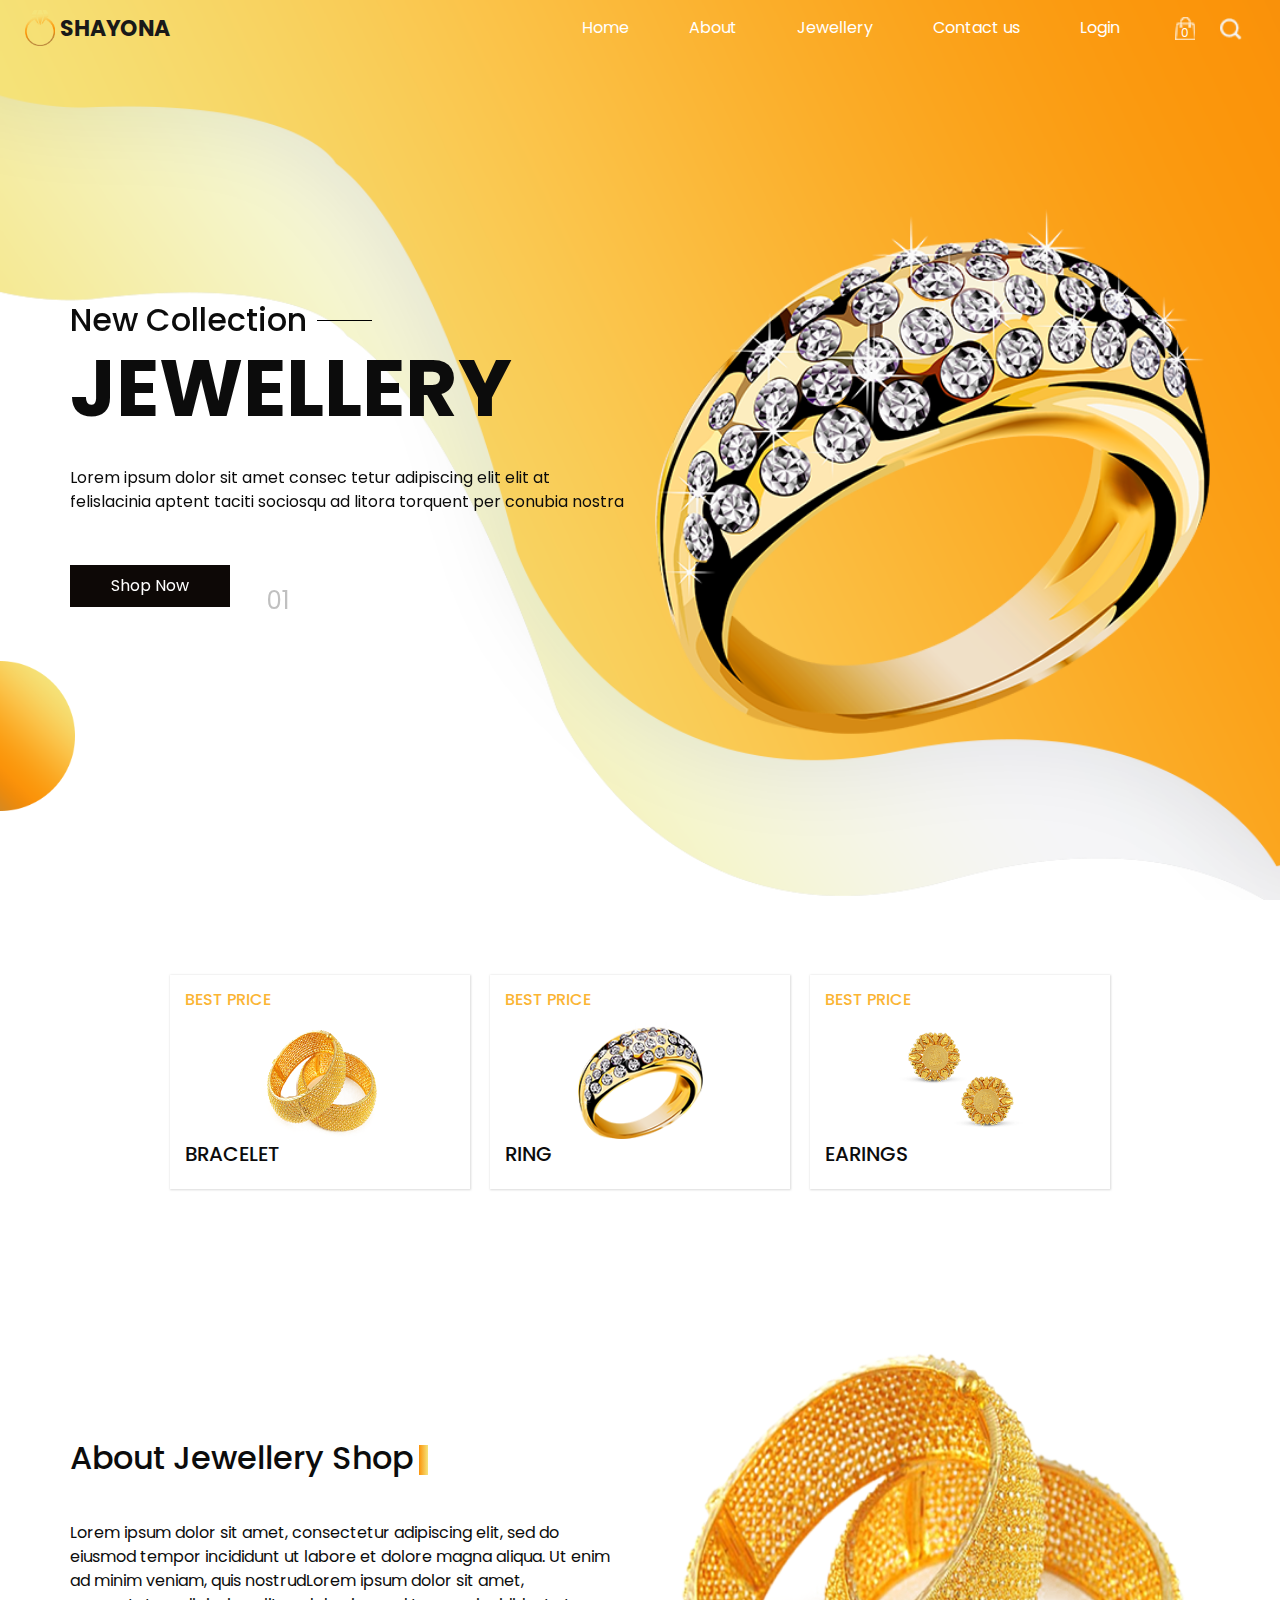
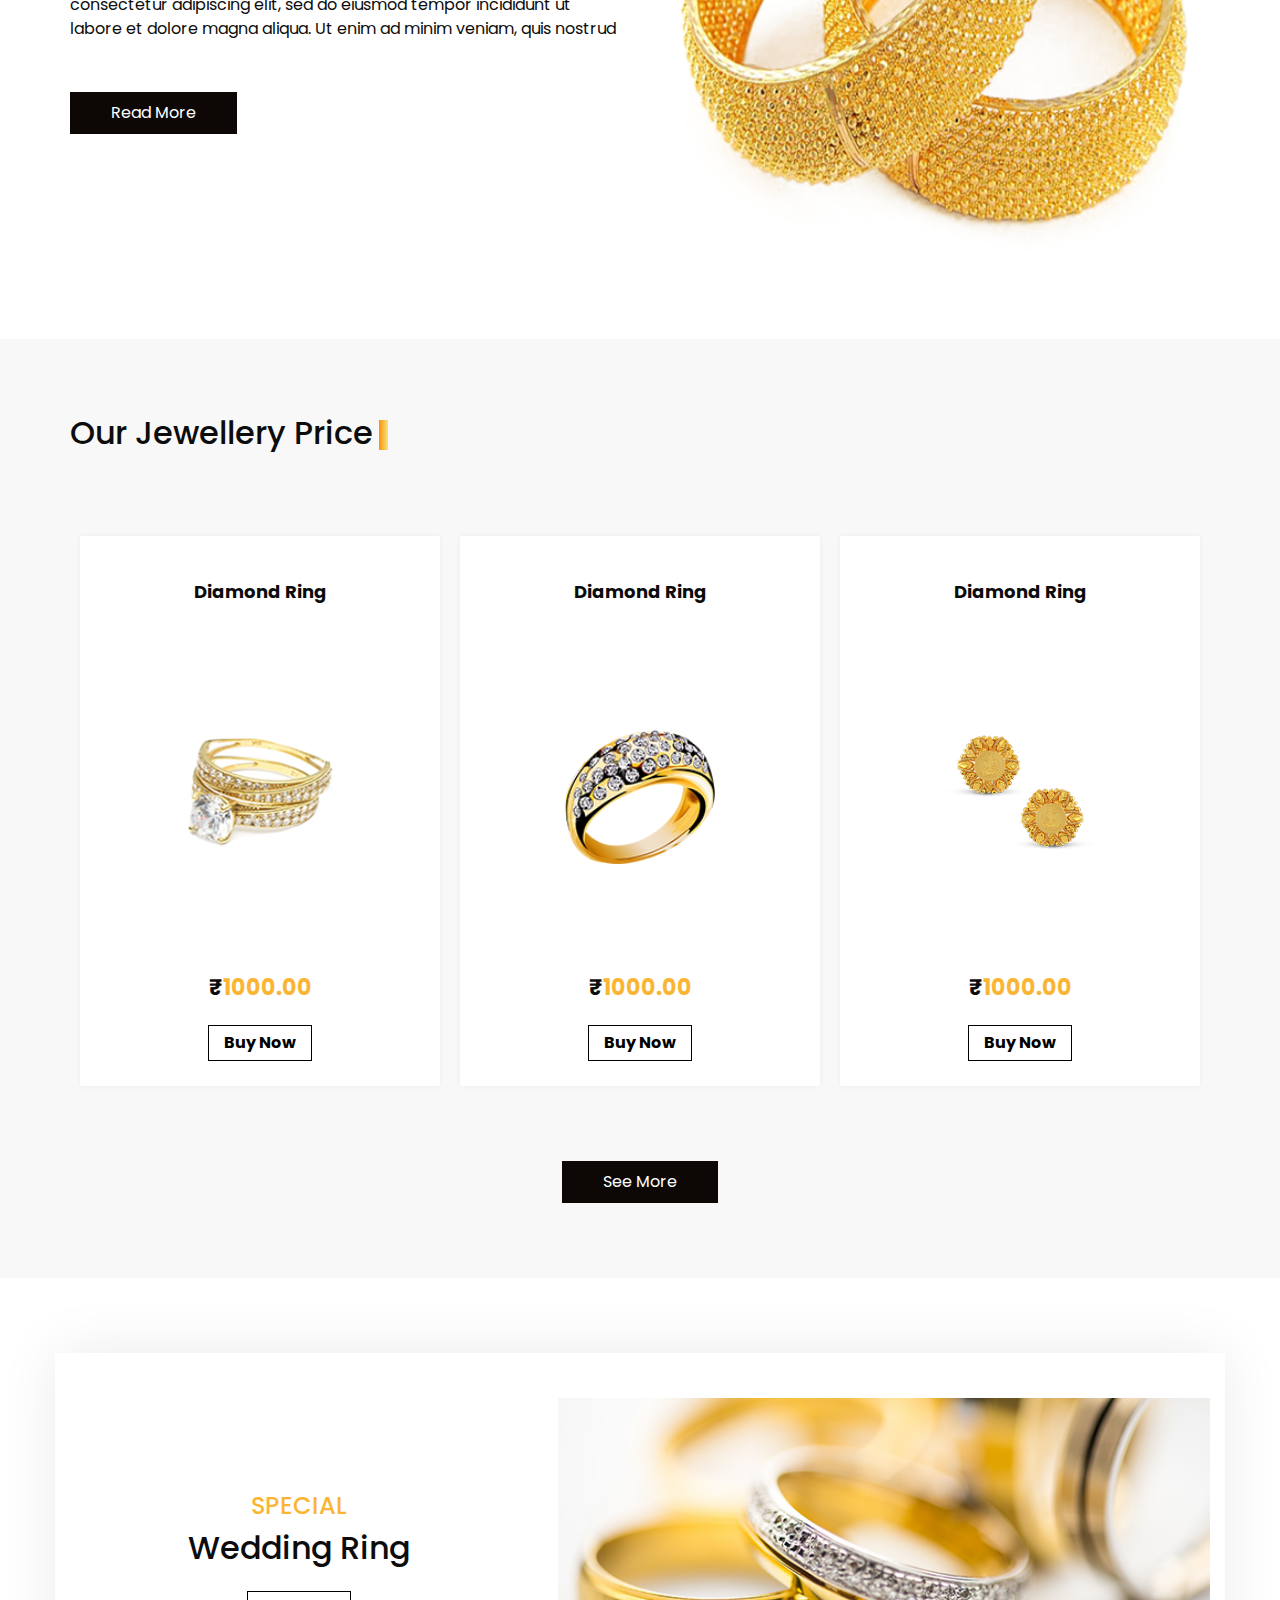
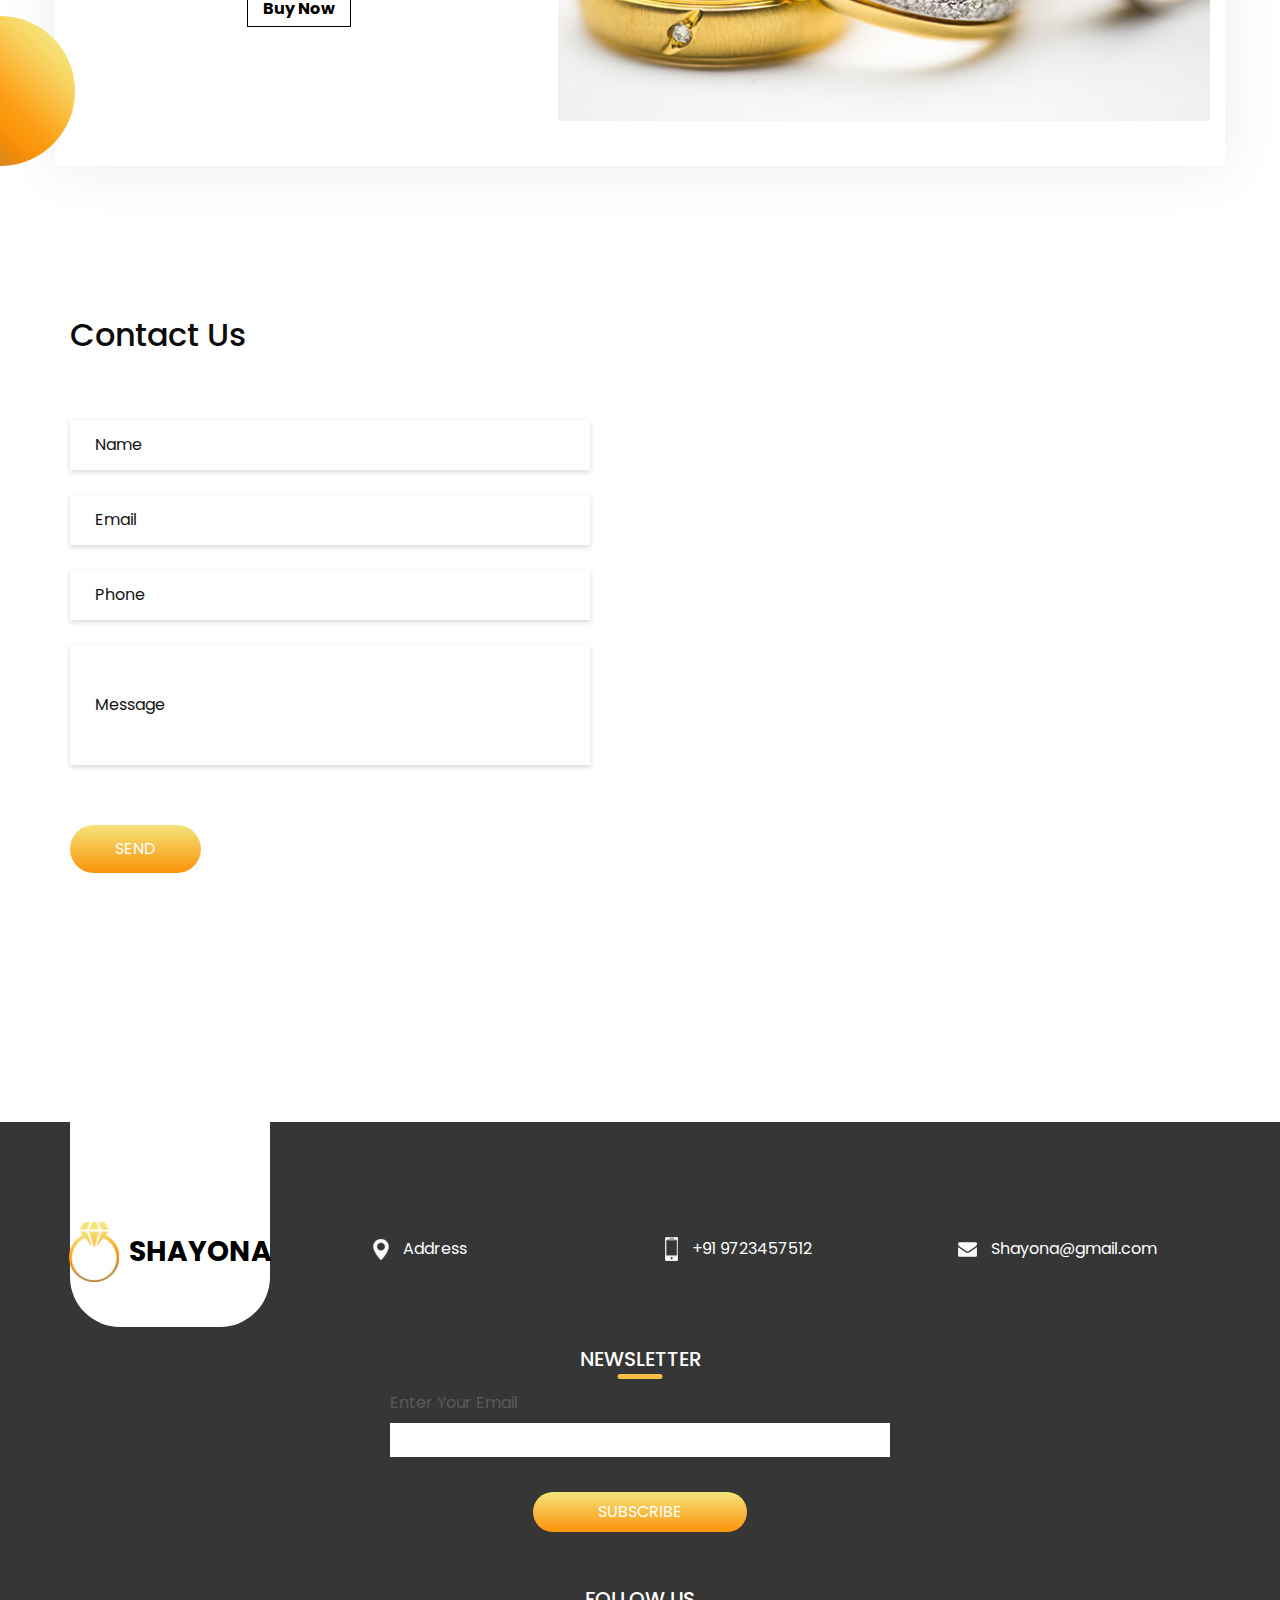
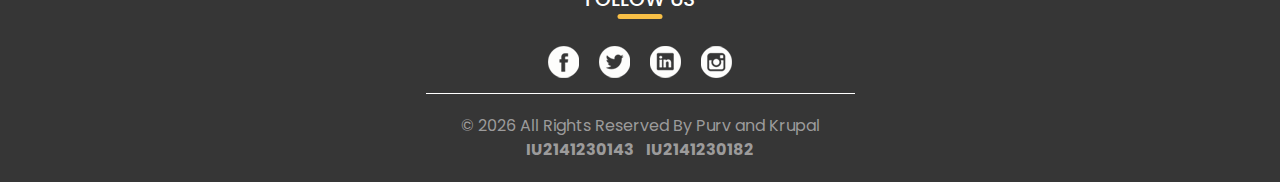
<file: Shayona/index.html>
<!DOCTYPE html>
<html>

<head>
  <!-- Basic -->
  <meta charset="utf-8" />
  <meta http-equiv="X-UA-Compatible" content="IE=edge" />
  <!-- Mobile Metas -->
  <meta name="viewport" content="width=device-width, initial-scale=1, shrink-to-fit=no" />
  <!-- Site Metas -->
  <meta name="keywords" content="" />
  <meta name="description" content="" />
  <meta name="author" content="" />

  <title>Product Page</title>

  <!-- slider stylesheet -->
  <link rel="stylesheet" type="text/css"
    href="https://cdnjs.cloudflare.com/ajax/libs/OwlCarousel2/2.1.3/assets/owl.carousel.min.css" />

  <!-- bootstrap core css -->
  <link rel="stylesheet" type="text/css" href="css/bootstrap.css" />

  <!-- fonts style -->
  <link href="https://fonts.googleapis.com/css?family=Baloo+Chettan|Poppins:400,600,700&display=swap"
    rel="stylesheet" />
  <!-- Custom styles for this template -->
  <link href="css/style.css" rel="stylesheet" />
  <!-- responsive style -->
  <link href="css/responsive.css" rel="stylesheet" />
  <!-- <base href="../Shayona-html/"> -->
</head>

<body>
  <div class="hero_area">
    <!-- header section strats -->
    <header class="header_section">
      <div class="container-fluid">
        <nav class="navbar navbar-expand-lg custom_nav-container ">
          <a class="navbar-brand" href="index.html">
            <img src="images/logo.png" alt="" />
            <span> Shayona </span>
          </a>
          <button class="navbar-toggler" type="button" data-toggle="collapse" data-target="#navbarSupportedContent"
            aria-controls="navbarSupportedContent" aria-expanded="false" aria-label="Toggle navigation">
            <span class="navbar-toggler-icon"></span>
          </button>

          <div class="collapse navbar-collapse" id="navbarSupportedContent">
            <div class="d-flex ml-auto flex-column flex-lg-row align-items-center">
              <ul class="navbar-nav">
                <li class="nav-item active">
                  <a class="nav-link" href="index.html">Home <span class="sr-only">(current)</span></a>
                </li>
                <li class="nav-item">
                  <a class="nav-link" href="about.html"> About</a>
                </li>
                <li class="nav-item">
                  <a class="nav-link" href="jewellery.html">Jewellery </a>
                </li>
                <li class="nav-item">
                  <a class="nav-link" href="contact.html">Contact us</a>
                </li>
                <li class="nav-item">
                  <a class="nav-link log-in" href="register.php">Login</a>
                </li>
              </ul>
            </div>
            <div class="quote_btn-container">
              <a href="">
                <img src="images/cart.png" alt="" />
                <div class="cart_number">0</div>
              </a>
              <form class="form-inline">
                <button class="btn my-2 my-sm-0 nav_search-btn" type="submit"></button>
              </form>
            </div>
          </div>
        </nav>
      </div>
    </header>
    <!-- end header section -->
    <!-- slider section -->
    <section class="slider_section position-relative">
      <div class="design-box">
        <img src="images/design-1.png" alt="" />
      </div>
      
      <div class="container">
        <div id="carouselExampleIndicators" class="carousel slide" data-ride="carousel">
          <ol class="carousel-indicators">
            <li data-target="#carouselExampleIndicators" data-slide-to="0" class="active">
              01
            </li>
            <li data-target="#carouselExampleIndicators" data-slide-to="1">
              02
            </li>
            <li data-target="#carouselExampleIndicators" data-slide-to="2">
              03
            </li>
          </ol>
          <div class="carousel-inner">
            <div class="carousel-item active">
              <div class="row">
                <div class="col-md-6">
                  <div class="detail_box">
                    <h2>
                      <span> New Collection</span>
                      <hr />
                    </h2>
                    <h1>Jewellery</h1>
                    <p>
                      Lorem ipsum dolor sit amet consec tetur adipiscing elit
                      elit at felislacinia aptent taciti sociosqu ad litora
                      torquent per conubia nostra
                    </p>
                    <div>
                      <a href="">Shop Now</a>
                    </div>
                  </div>
                </div>
                <div class="col-md-6">
                  <div class="img-box">
                    <img src="images/slider-img.png" alt="" />
                  </div>
                </div>
              </div>
            </div>
            <div class="carousel-item">
              <div class="row">
                <div class="col-md-6">
                  <div class="detail_box">
                    <h2>
                      <span> New Collection</span>
                      <hr />
                    </h2>
                    <h1>Jewellery</h1>
                    <p>
                      Lorem ipsum dolor sit amet consec tetur adipiscing elit
                      elit at felislacinia aptent taciti sociosqu ad litora
                      torquent per conubia nostra
                    </p>
                    <div>
                      <a href="">Shop Now</a>
                    </div>
                  </div>
                </div>
                <div class="col-md-6">
                  <div class="img-box">
                    <img src="images/slider-img.png" alt="" />
                  </div>
                </div>
              </div>
            </div>
            <div class="carousel-item">
              <div class="row">
                <div class="col-md-6">
                  <div class="detail_box">
                    <h2>
                      <span> New Collection</span>
                      <hr />
                    </h2>
                    <h1>Jewellery</h1>
                    <p>
                      Lorem ipsum dolor sit amet consec tetur adipiscing elit
                      elit at felislacinia aptent taciti sociosqu ad litora
                      torquent per conubia nostra
                    </p>
                    <div>
                      <a href="">Shop Now</a>
                    </div>
                  </div>
                </div>
                <div class="col-md-6">
                  <div class="img-box">
                    <img src="images/slider-img.png" alt="" />
                  </div>
                </div>
              </div>
            </div>
          </div>
        </div>
      </div>
    </section>
    <!-- end slider section -->
  </div>

  <!-- item section -->

  <div class="item_section layout_padding2">
    <div class="container">
      <div class="item_container">
        <div class="box">
          <div class="price">
            <h6>Best PRICE</h6>
          </div>
          <div class="img-box">
            <img src="images/i-1.png" alt="" />
          </div>
          <div class="name">
            <h5>Bracelet</h5>
          </div>
        </div>
        <div class="box">
          <div class="price">
            <h6>Best PRICE</h6>
          </div>
          <div class="img-box">
            <img src="images/i-2.png" alt="" />
          </div>
          <div class="name">
            <h5>Ring</h5>
          </div>
        </div>
        <div class="box">
          <div class="price">
            <h6>Best PRICE</h6>
          </div>
          <div class="img-box">
            <img src="images/i-3.png" alt="" />
          </div>
          <div class="name">
            <h5>Earings</h5>
          </div>
        </div>
      </div>
    </div>
  </div>

  <!-- end item section -->

  <!-- about section -->

  <section class="about_section layout_padding2-top layout_padding-bottom">
    
    <div class="container">
      <div class="row">
        <div class="col-md-6">
          <div class="detail-box">
            <div class="heading_container">
              <h2>About Jewellery Shop</h2>
            </div>
            <p>
              Lorem ipsum dolor sit amet, consectetur adipiscing elit, sed do
              eiusmod tempor incididunt ut labore et dolore magna aliqua. Ut
              enim ad minim veniam, quis nostrudLorem ipsum dolor sit amet,
              consectetur adipiscing elit, sed do eiusmod tempor incididunt ut
              labore et dolore magna aliqua. Ut enim ad minim veniam, quis
              nostrud
            </p>
            <div>
              <a href="about.html"> Read More </a>
            </div>
          </div>
        </div>
        <div class="col-md-6">
          <div class="img-box">
            <img src="images/about-img.png" alt="" />
          </div>
        </div>
      </div>
    </div>
  </section>

  <!-- end about section -->

  <!-- price section -->

  <section class="price_section layout_padding">
    <div class="container">
      <div class="heading_container">
        <h2>Our Jewellery Price</h2>
      </div>
      <div class="price_container">
        <div class="box">
          <div class="name">
            <h6>Diamond Ring</h6>
          </div>
          <div class="img-box">
            <img src="images/p-1.png" alt="" />
          </div>
          <div class="detail-box">
            <h5>&#x20B9;<span>1000.00</span></h5>
            <a href=""> Buy Now </a>
          </div>
        </div>
        <div class="box">
          <div class="name">
            <h6>Diamond Ring</h6>
          </div>
          <div class="img-box">
            <img src="images/i-2.png" alt="" />
          </div>
          <div class="detail-box">
            <h5>&#x20B9;<span>1000.00</span></h5>
            <a href=""> Buy Now </a>
          </div>
        </div>
        <div class="box">
          <div class="name">
            <h6>Diamond Ring</h6>
          </div>
          <div class="img-box">
            <img src="images/i-3.png" alt="" />
          </div>
          <div class="detail-box">
            <h5>&#x20B9;<span>1000.00</span></h5>
            <a href=""> Buy Now </a>
          </div>
        </div>
      </div>
      <div class="d-flex justify-content-center">
        <a href="jewellery.html" class="price_btn"> See More </a>
      </div>
    </div>
  </section>

  <!-- end price section -->

  <!-- ring section -->

  <section class="ring_section layout_padding">
    <div class="design-box">
      <img src="images/design-1.png" alt="" />
    </div>
    <div class="container">
      <div class="ring_container layout_padding2">
        <div class="row">
          <div class="col-md-5">
            <div class="detail-box">
              <h4>special</h4>
              <h2>Wedding Ring</h2>
              <a href=""> Buy Now </a>
            </div>
          </div>
          <div class="col-md-7">
            <div class="img-box">
              <img src="images/ring-img.jpg" alt="" />
            </div>
          </div>
        </div>
      </div>
    </div>
  </section>

  <!-- end ring section -->

  <!-- contact section -->

  <section class="contact_section layout_padding">
    <div class="design-box">
      <!-- <img src="images/design-2.png" alt=""> -->
    </div>
    <div class="container">
      <div class="">
        <h2 class="">Contact Us</h2>
      </div>
    </div>
    <div class="container">
      <div class="row">
        <div class="col-md-6">
          <form action="">
            <div>
              <input type="text" placeholder="Name" />
            </div>
            <div>
              <input type="email" placeholder="Email" />
            </div>
            <div>
              <input type="text" placeholder="Phone" />
            </div>
            <div>
              <input type="text" class="message-box" placeholder="Message" />
            </div>
            <div class="d-flex">
              <button>SEND</button>
            </div>
          </form>
        </div>
        <div class="col-md-6">
          <div class="map_container">
            <div class="map-responsive">
              <div class="mapouter">
                <div class="gmap_canvas">
                  <iframe width="770" height="510" id="gmap_canvas"
                    src="https://maps.google.com/maps?q=indus university ahamedabd&t=&z=10&ie=UTF8&iwloc=&output=embed"
                    frameborder="0" scrolling="no" marginheight="0" marginwidth="0"></iframe>

                  <style>
                    .gmap_canvas {
                      overflow: hidden;
                      background: none !important;
                      height: 500x;
                      width: 500px;
                      margin-right: 10px;
                    }
                  </style>
                </div>
              </div>
            </div>
          </div>
        </div>
      </div>
    </div>
  </section>

  <!-- end contact section -->

  <!-- info section -->
  <section class="info_section">
    <div class="container">
      <div class="info_container">
        <div class="row">
          <div class="col-md-3">
            <div class="info_logo">
              <a href="">
                <img src="images/logo.png" alt="" />
                <span> Shayona </span>
              </a>
            </div>
          </div>
          <div class="col-md-3">
            <div class="info_contact">
              <a href="https://maps.app.goo.gl/mQgFoNqwnHfAY1JX7" target="_blank">
                <img src="images/location.png" alt="" />
                <span> Address </span>
              </a>
            </div>
          </div>
          <div class="col-md-3">
            <div class="info_contact">
              <a href="">
                <img src="images/phone.png" alt="" />
                <span> +91 9723457512</span>
              </a>
            </div>
          </div>
          <div class="col-md-3">
            <div class="info_contact">
              <a href="">
                <img src="images/mail.png" alt="" />
                <span> Shayona@gmail.com </span>
              </a>
            </div>
          </div>
        </div>
        <div class="info_form">
          <div class="d-flex justify-content-center">
            <h5 class="info_heading">Newsletter</h5>
          </div>
          <form action="">
            <div class="email_box">
              <label for="email2">Enter Your Email</label>
              <input type="text" id="email2" />
            </div>
            <div>
              <button>subscribe</button>
            </div>
          </form>
        </div>
        <div class="info_social">
          <div class="d-flex justify-content-center">
            <h5 class="info_heading">Follow Us</h5>
          </div>
          <div class="social_box">
            <a href="https://www.facebook.com/profile.php?id=100052408311176&mibextid=ZbWKwL" target="_blank">
              <img src="images/fb.png" alt="" />
            </a>
            <a href="">
              <img src="images/twitter.png" alt="" />
            </a>
            <a href="https://www.linkedin.com/in/krupal-patel-81795b238" target="_blank">
              <img src="images/linkedin.png" alt="" />
            </a>
            <a href="https://www.instagram.com/krupal_000/" target="_blank">
              <img src="images/insta.png" alt="" />
            </a>
          </div>
        </div>
      </div>
    </div>
  </section>

  <!-- end info_section -->

  <!-- footer section -->
  <section class="container-fluid footer_section">
    <p>
      &copy; <span id="displayYear"></span> All Rights Reserved By
      <a href="https://html.design/"> Purv and Krupal</a>
      <br />
      <b>IU2141230143</b> &nbsp; <b>IU2141230182</b>
    </p>
  </section>
  <!-- footer section -->

  <script type="text/javascript" src="js/jquery-3.4.1.min.js"></script>
  <script type="text/javascript" src="js/bootstrap.js"></script>
  <script type="text/javascript" src="js/custom.js"></script>
</body>

</html>
</file>
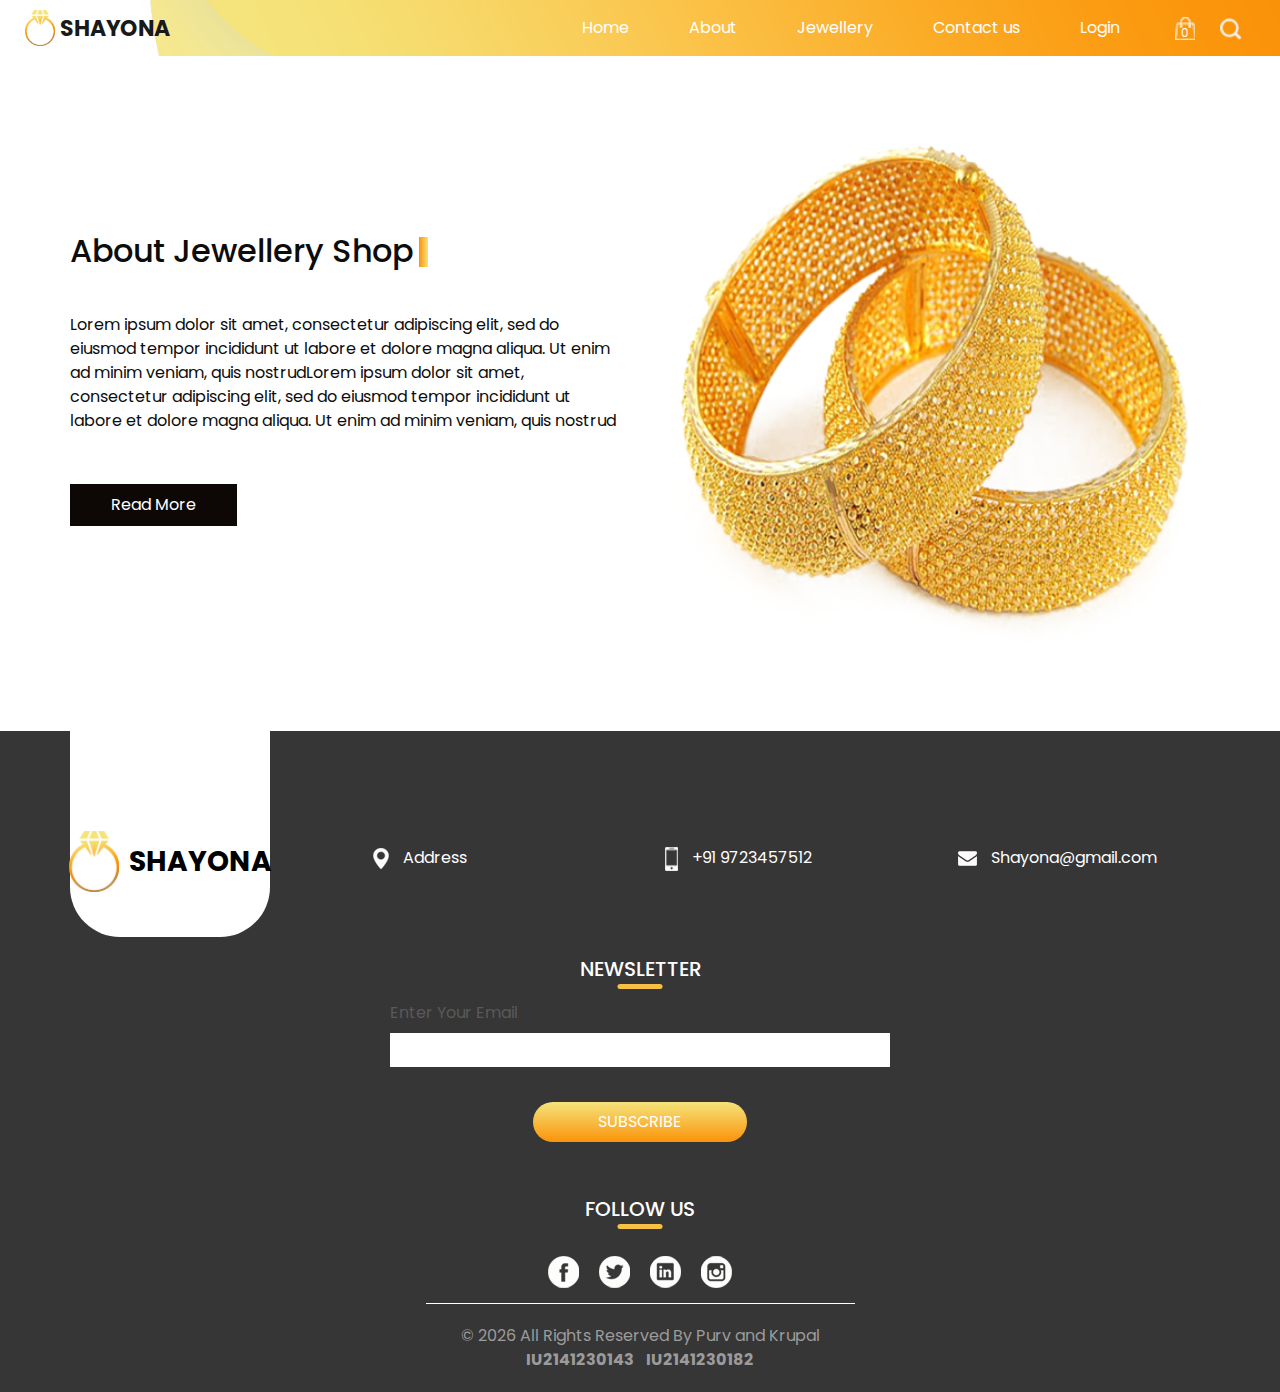
<file: Shayona/about.html>
<!DOCTYPE html>
<html>

<head>
  <!-- Basic -->
  <meta charset="utf-8" />
  <meta http-equiv="X-UA-Compatible" content="IE=edge" />
  <!-- Mobile Metas -->
  <meta name="viewport" content="width=device-width, initial-scale=1, shrink-to-fit=no" />
  <!-- Site Metas -->
  <meta name="keywords" content="" />
  <meta name="description" content="" />
  <meta name="author" content="" />

  <title>About</title>

  <!-- slider stylesheet -->
  <link rel="stylesheet" type="text/css" href="https://cdnjs.cloudflare.com/ajax/libs/OwlCarousel2/2.1.3/assets/owl.carousel.min.css" />

  <!-- bootstrap core css -->
  <link rel="stylesheet" type="text/css" href="css/bootstrap.css" />

  <!-- fonts style -->
  <link href="https://fonts.googleapis.com/css?family=Baloo+Chettan|Poppins:400,600,700&display=swap" rel="stylesheet">
  <!-- Custom styles for this template -->
  <link href="css/style.css" rel="stylesheet" />
  <!-- responsive style -->
  <link href="css/responsive.css" rel="stylesheet" />
</head>

<body class="sub_page">

  <div class="hero_area">
    <!-- header section strats -->
    <header class="header_section">
      <div class="container-fluid">
        <nav class="navbar navbar-expand-lg custom_nav-container ">
          <a class="navbar-brand" href="index.html">
            <img src="images/logo.png" alt="">
            <span>
              Shayona
            </span>
          </a>
          <button class="navbar-toggler" type="button" data-toggle="collapse" data-target="#navbarSupportedContent" aria-controls="navbarSupportedContent" aria-expanded="false" aria-label="Toggle navigation">
            <span class="navbar-toggler-icon"></span>
          </button>

          <div class="collapse navbar-collapse" id="navbarSupportedContent">
            <div class="d-flex ml-auto flex-column flex-lg-row align-items-center">
              <ul class="navbar-nav  ">
                <li class="nav-item active">
                  <a class="nav-link" href="index.html">Home <span class="sr-only">(current)</span></a>
                </li>
                <li class="nav-item">
                  <a class="nav-link" href="about.html"> About</a>
                </li>
                <li class="nav-item">
                  <a class="nav-link" href="jewellery.html">Jewellery </a>
                </li>
                <li class="nav-item">
                  <a class="nav-link" href="contact.html">Contact us</a>
                </li>
                <li class="nav-item">
                  <a class="nav-link" href="#">Login</a>
                </li>
              </ul>

            </div>
            <div class="quote_btn-container ">
              <a href="">
                <img src="images/cart.png" alt="">
                <div class="cart_number">
                  0
                </div>
              </a>
              <form class="form-inline">
                <button class="btn  my-2 my-sm-0 nav_search-btn" type="submit"></button>
              </form>
            </div>
          </div>
        </nav>
      </div>
    </header>
    <!-- end header section -->
  </div>



  <!-- about section -->

  <section class="about_section layout_padding2-top layout_padding-bottom">
  
    <div class="container">
      <div class="row">
        <div class="col-md-6">
          <div class="detail-box">
            <div class="heading_container">
              <h2>
                About Jewellery Shop
              </h2>
            </div>
            <p>
              Lorem ipsum dolor sit amet, consectetur adipiscing elit, sed do eiusmod tempor incididunt ut labore et
              dolore magna aliqua. Ut enim ad minim veniam, quis nostrudLorem ipsum dolor sit amet, consectetur
              adipiscing elit, sed do eiusmod tempor incididunt ut labore et dolore magna aliqua. Ut enim ad minim
              veniam, quis nostrud
            </p>
            <div>
              <a href="">
                Read More
              </a>
            </div>
          </div>
        </div>
        <div class="col-md-6">
          <div class="img-box">
            <img src="images/about-img.png" alt="">
          </div>
        </div>
      </div>
    </div>
  </section>

  <!-- end about section -->


  <!-- info section -->
  <section class="info_section ">
    <div class="container">
      <div class="info_container">
        <div class="row">
          <div class="col-md-3">
            <div class="info_logo">
              <a href="">
                <img src="images/logo.png" alt="">
                <span>
                  Shayona
                </span>
              </a>
            </div>
          </div>
          <div class="col-md-3">
            <div class="info_contact">
              <a href="">
                <img src="images/location.png" alt="">
                <span>
                  Address
                </span>
              </a>
            </div>
          </div>
          <div class="col-md-3">
            <div class="info_contact">
              <a href="">
                <img src="images/phone.png" alt="">
                <span>
                  +91 9723457512
                </span>
              </a>
            </div>
          </div>
          <div class="col-md-3">
            <div class="info_contact">
              <a href="">
                <img src="images/mail.png" alt="">
                <span>
                  Shayona@gmail.com
                </span>
              </a>
            </div>
          </div>
        </div>
        <div class="info_form">
          <div class="d-flex justify-content-center">
            <h5 class="info_heading">
              Newsletter
            </h5>
          </div>
          <form action="">
            <div class="email_box">
              <label for="email2">Enter Your Email</label>
              <input type="text" id="email2">
            </div>
            <div>
              <button>
                subscribe
              </button>
            </div>
          </form>
        </div>
        <div class="info_social">
          <div class="d-flex justify-content-center">
            <h5 class="info_heading">
              Follow Us
            </h5>
          </div>
          <div class="social_box">
            <a href="">
              <img src="images/fb.png" alt="">
            </a>
            <a href="">
              <img src="images/twitter.png" alt="">
            </a>
            <a href="">
              <img src="images/linkedin.png" alt="">
            </a>
            <a href="">
              <img src="images/insta.png" alt="">
            </a>
          </div>
        </div>
      </div>
    </div>
  </section>

  <!-- end info_section -->

  <!-- footer section -->
  <section class="container-fluid footer_section">
    <p>
      &copy; <span id="displayYear"></span> All Rights Reserved By
      <a href="https://html.design/">Purv and Krupal</a>
      <br />
        <b>IU2141230143</b> &nbsp; <b>IU2141230182</b>
    </p>
  </section>
  <!-- footer section -->

  <script type="text/javascript" src="js/jquery-3.4.1.min.js"></script>
  <script type="text/javascript" src="js/bootstrap.js"></script>
  <script type="text/javascript" src="js/custom.js"></script>

</body>

</html>
</file>
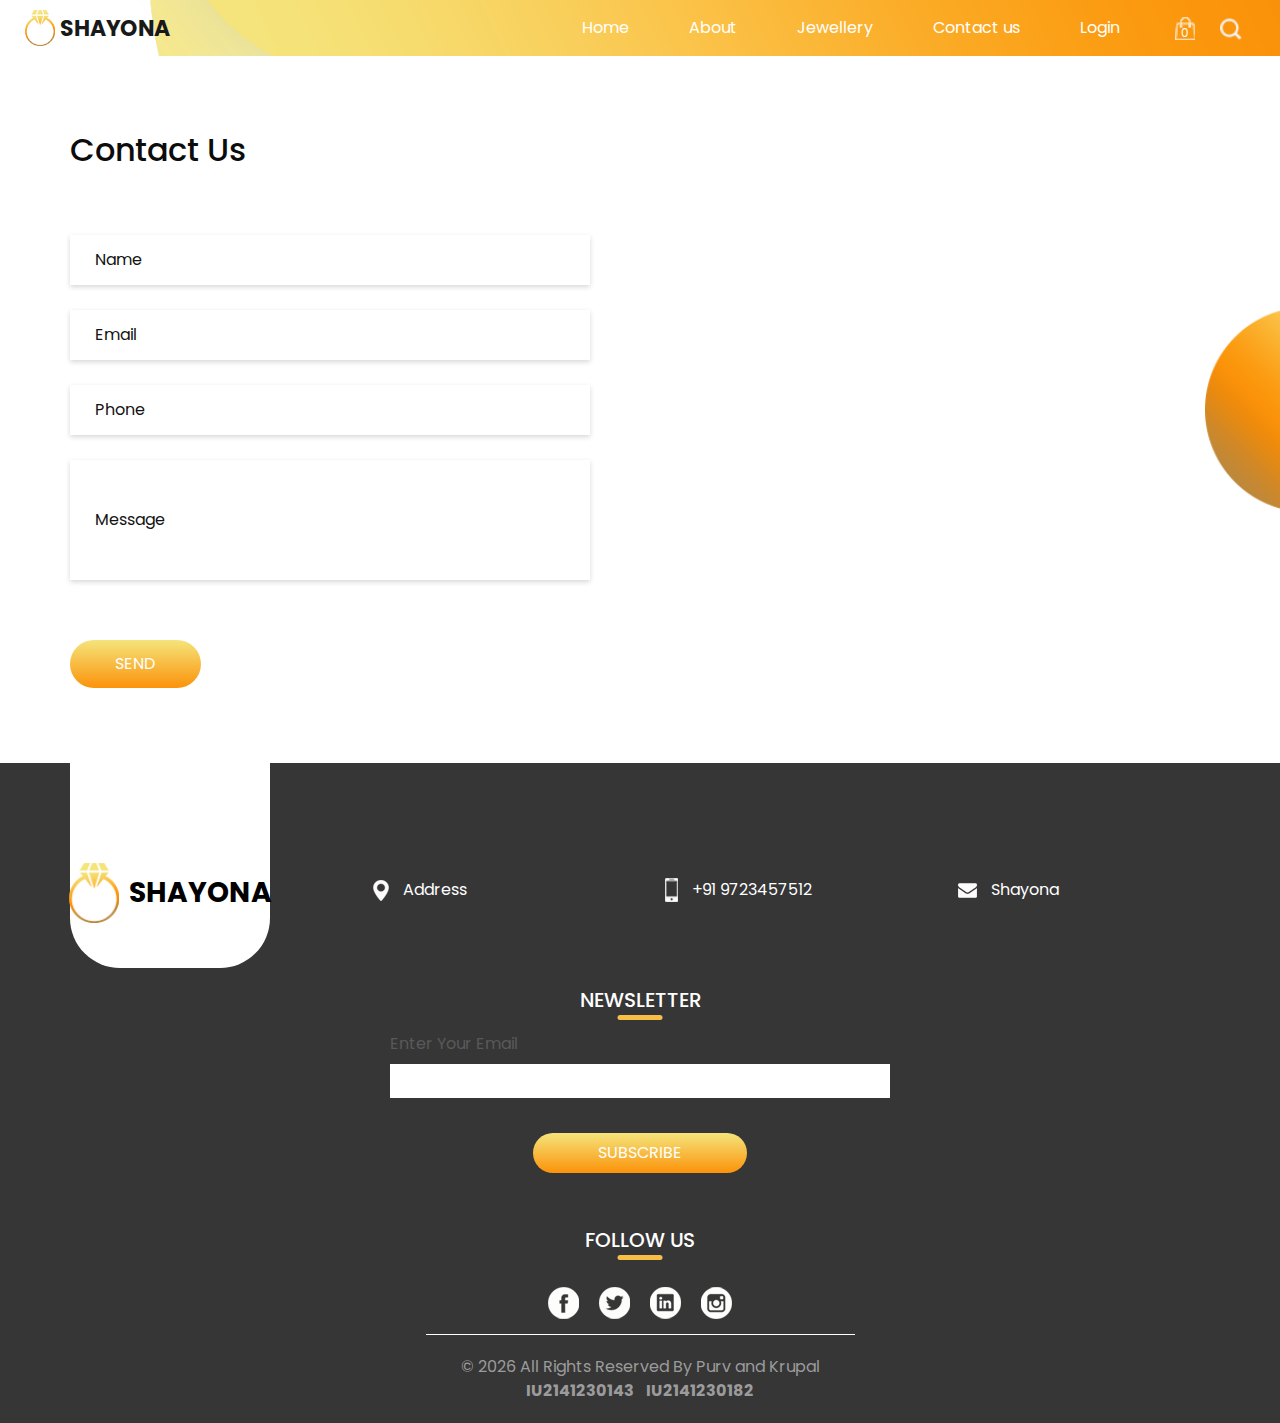
<file: Shayona/contact.html>
<!DOCTYPE html>
<html>

<head>
  <!-- Basic -->
  <meta charset="utf-8" />
  <meta http-equiv="X-UA-Compatible" content="IE=edge" />
  <!-- Mobile Metas -->
  <meta name="viewport" content="width=device-width, initial-scale=1, shrink-to-fit=no" />
  <!-- Site Metas -->
  <meta name="keywords" content="" />
  <meta name="description" content="" />
  <meta name="author" content="" />

  <title>Shayona</title>

  <!-- slider stylesheet -->
  <link rel="stylesheet" type="text/css" href="https://cdnjs.cloudflare.com/ajax/libs/OwlCarousel2/2.1.3/assets/owl.carousel.min.css" />

  <!-- bootstrap core css -->
  <link rel="stylesheet" type="text/css" href="css/bootstrap.css" />

  <!-- fonts style -->
  <link href="https://fonts.googleapis.com/css?family=Baloo+Chettan|Poppins:400,600,700&display=swap" rel="stylesheet">
  <!-- Custom styles for this template -->
  <link href="css/style.css" rel="stylesheet" />
  <!-- responsive style -->
  <link href="css/responsive.css" rel="stylesheet" />
</head>

<body class="sub_page">

  <div class="hero_area">
    <!-- header section strats -->
    <header class="header_section">
      <div class="container-fluid">
        <nav class="navbar navbar-expand-lg custom_nav-container ">
          <a class="navbar-brand" href="index.html">
            <img src="images/logo.png" alt="">
            <span>
              Shayona
            </span>
          </a>
          <button class="navbar-toggler" type="button" data-toggle="collapse" data-target="#navbarSupportedContent" aria-controls="navbarSupportedContent" aria-expanded="false" aria-label="Toggle navigation">
            <span class="navbar-toggler-icon"></span>
          </button>

          <div class="collapse navbar-collapse" id="navbarSupportedContent">
            <div class="d-flex ml-auto flex-column flex-lg-row align-items-center">
              <ul class="navbar-nav  ">
                <li class="nav-item active">
                  <a class="nav-link" href="index.html">Home <span class="sr-only">(current)</span></a>
                </li>
                <li class="nav-item">
                  <a class="nav-link" href="about.html"> About</a>
                </li>
                <li class="nav-item">
                  <a class="nav-link" href="jewellery.html">Jewellery </a>
                </li>
                <li class="nav-item">
                  <a class="nav-link" href="contact.html">Contact us</a>
                </li>
                <li class="nav-item">
                  <a class="nav-link" href="#">Login</a>
                </li>
              </ul>

            </div>
            <div class="quote_btn-container ">
              <a href="">
                <img src="images/cart.png" alt="">
                <div class="cart_number">
                  0
                </div>
              </a>
              <form class="form-inline">
                <button class="btn  my-2 my-sm-0 nav_search-btn" type="submit"></button>
              </form>
            </div>
          </div>
        </nav>
      </div>
    </header>
    <!-- end header section -->
  </div>

  <!-- contact section -->

  <section class="contact_section layout_padding">
    <div class="design-box">
      <img src="images/design-2.png" alt="">
    </div>
    <div class="container ">
      <div class="">
        <h2 class="">
          Contact Us
        </h2>
      </div>

    </div>
    <div class="container">
      <div class="row">
        <div class="col-md-6">
          <form action="">
            <div>
              <input type="text" placeholder="Name" />
            </div>
            <div>
              <input type="email" placeholder="Email" />
            </div>
            <div>
              <input type="text" placeholder="Phone" />
            </div>
            <div>
              <input type="text" class="message-box" placeholder="Message" />
            </div>
            <div class="d-flex ">
              <button>
                SEND
              </button>
            </div>
          </form>
        </div>
        <div class="col-md-6">
          <div class="map_container">
            <div class="map-responsive">
              <iframe src="https://maps.google.com/maps?q=indus university ahamedabd&t=&z=10&ie=UTF8&iwloc=&output=embed" width="600" height="300" frameborder="0" style="border:0; width: 100%; height:100%" allowfullscreen></iframe>
            </div>
          </div>
        </div>
      </div>
    </div>
  </section>

  <!-- end contact section -->

  <!-- info section -->
  <section class="info_section ">
    <div class="container">
      <div class="info_container">
        <div class="row">
          <div class="col-md-3">
            <div class="info_logo">
              <a href="">
                <img src="images/logo.png" alt="">
                <span>
                  Shayona
                </span>
              </a>
            </div>
          </div>
          <div class="col-md-3">
            <div class="info_contact">
              <a href="">
                <img src="images/location.png" alt="">
                <span>
                  Address
                </span>
              </a>
            </div>
          </div>
          <div class="col-md-3">
            <div class="info_contact">
              <a href="">
                <img src="images/phone.png" alt="">
                <span>
                  +91 9723457512
                </span>
              </a>
            </div>
          </div>
          <div class="col-md-3">
            <div class="info_contact">
              <a href="">
                <img src="images/mail.png" alt="">
                <span>
                  Shayona
                </span>
              </a>
            </div>
          </div>
        </div>
        <div class="info_form">
          <div class="d-flex justify-content-center">
            <h5 class="info_heading">
              Newsletter
            </h5>
          </div>
          <form action="">
            <div class="email_box">
              <label for="email2">Enter Your Email</label>
              <input type="text" id="email2">
            </div>
            <div>
              <button>
                subscribe
              </button>
            </div>
          </form>
        </div>
        <div class="info_social">
          <div class="d-flex justify-content-center">
            <h5 class="info_heading">
              Follow Us
            </h5>
          </div>
          <div class="social_box">
            <a href="">
              <img src="images/fb.png" alt="">
            </a>
            <a href="">
              <img src="images/twitter.png" alt="">
            </a>
            <a href="">
              <img src="images/linkedin.png" alt="">
            </a>
            <a href="">
              <img src="images/insta.png" alt="">
            </a>
          </div>
        </div>
      </div>
    </div>
  </section>

  <!-- end info_section -->

  <!-- footer section -->
  <section class="container-fluid footer_section">
    <p>
      &copy; <span id="displayYear"></span> All Rights Reserved By
      <a href="https://html.design/">Purv and Krupal</a>
      <br />
        <b>IU2141230143</b> &nbsp; <b>IU2141230182</b>
    </p>
  </section>
  <!-- footer section -->

  <script type="text/javascript" src="js/jquery-3.4.1.min.js"></script>
  <script type="text/javascript" src="js/bootstrap.js"></script>
  <script type="text/javascript" src="js/custom.js"></script>
</body>

</html>
</file>
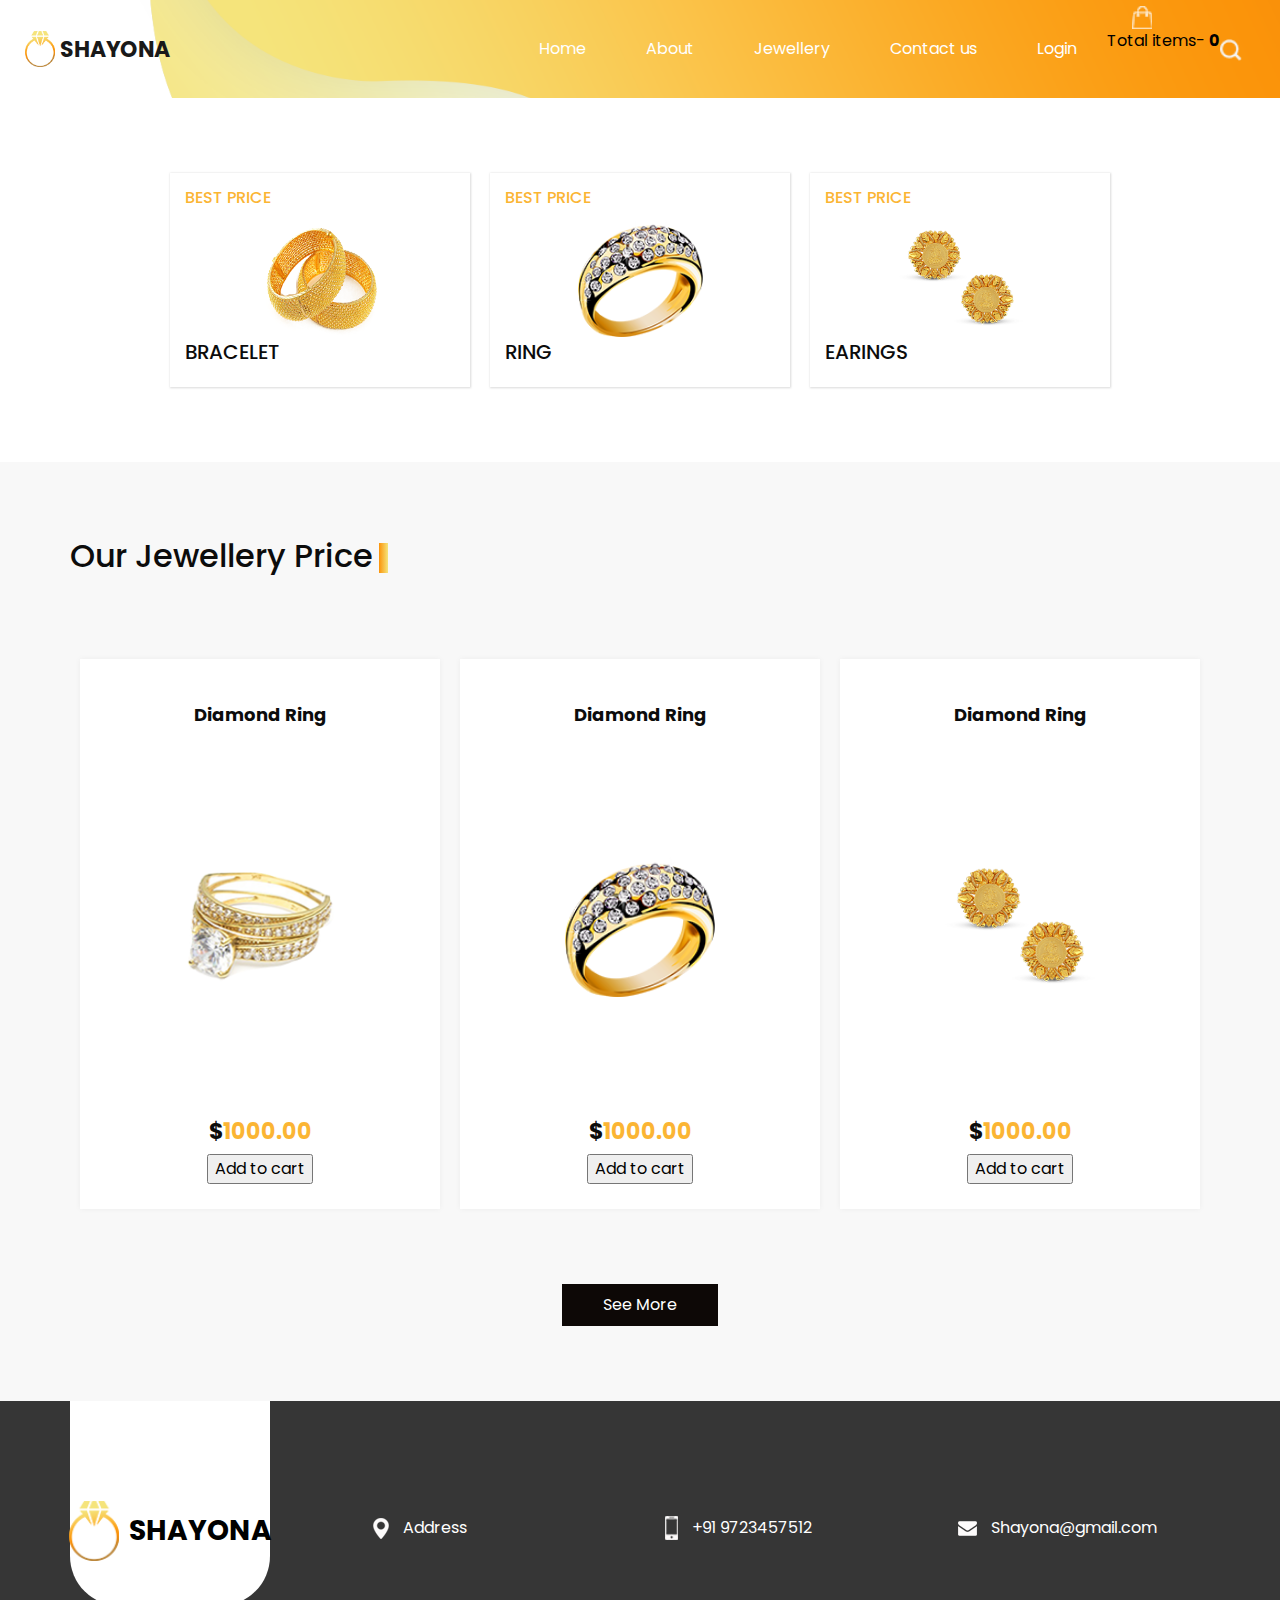
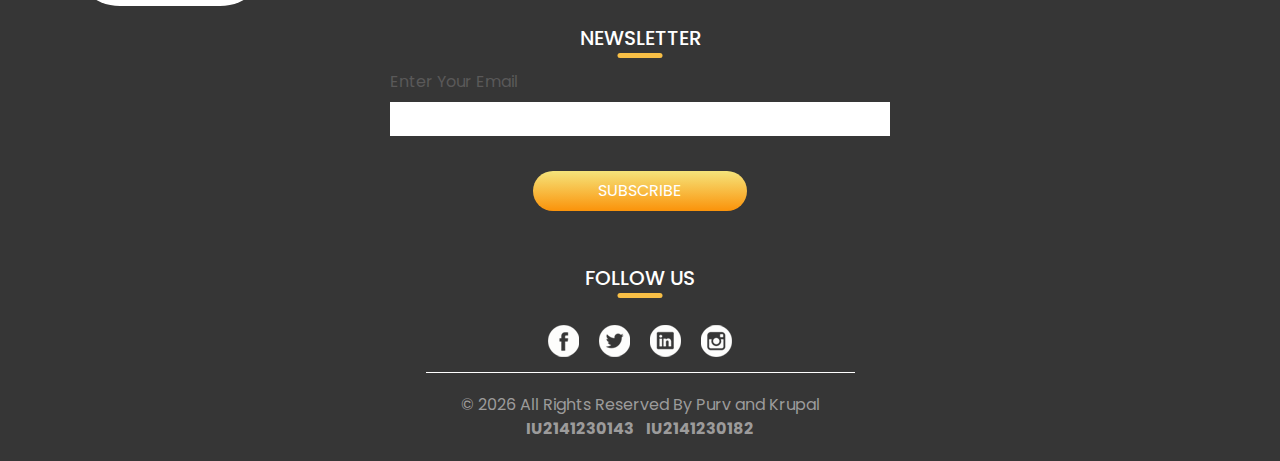
<file: Shayona/jewellery.html>
<!DOCTYPE html>
<html>

<head>
  <!-- Basic -->
  <meta charset="utf-8" />
  <meta http-equiv="X-UA-Compatible" content="IE=edge" />
  <!-- Mobile Metas -->
  <meta name="viewport" content="width=device-width, initial-scale=1, shrink-to-fit=no" />
  <!-- Site Metas -->
  <meta name="keywords" content="" />
  <meta name="description" content="" />
  <meta name="author" content="" />

  <title>Jewellery</title>

  <!-- slider stylesheet -->
  <link rel="stylesheet" type="text/css" href="https://cdnjs.cloudflare.com/ajax/libs/OwlCarousel2/2.1.3/assets/owl.carousel.min.css" />

  <!-- bootstrap core css -->
  <link rel="stylesheet" type="text/css" href="css/bootstrap.css" />

  <!-- fonts style -->
  <link href="https://fonts.googleapis.com/css?family=Baloo+Chettan|Poppins:400,600,700&display=swap" rel="stylesheet">
  <!-- Custom styles for this template -->
  <link href="css/style.css" rel="stylesheet" />
  <!-- responsive style -->
  <link href="css/responsive.css" rel="stylesheet" />
</head>

<body class="sub_page">

  <div class="hero_area">
    <!-- header section strats -->
    <header class="header_section">
      <div class="container-fluid">
        <nav class="navbar navbar-expand-lg custom_nav-container ">
          <a class="navbar-brand" href="index.html">
            <img src="images/logo.png" alt="">
            <span>
              Shayona
            </span>
          </a>
          <button class="navbar-toggler" type="button" data-toggle="collapse" data-target="#navbarSupportedContent" aria-controls="navbarSupportedContent" aria-expanded="false" aria-label="Toggle navigation">
            <span class="navbar-toggler-icon"></span>
          </button>

          <div class="collapse navbar-collapse" id="navbarSupportedContent">
            <div class="d-flex ml-auto flex-column flex-lg-row align-items-center">
              <ul class="navbar-nav  ">
                <li class="nav-item active">
                  <a class="nav-link" href="index.html">Home <span class="sr-only">(current)</span></a>
                </li>
                <li class="nav-item">
                  <a class="nav-link" href="about.html"> About</a>
                </li>
                <li class="nav-item">
                  <a class="nav-link" href="jewellery.html">Jewellery </a>
                </li>
                <li class="nav-item">
                  <a class="nav-link" href="contact.html">Contact us</a>
                </li>
                <li class="nav-item">
                  <a class="nav-link" href="#">Login</a>
                </li>
              </ul>

            </div>
            <div class="quote_btn-container ">
              <a href="">
                <img src="images/cart.png" alt="">
                <!-- <div class="cart_number">
                  0
                </div> -->
                <div class="cart">
                  Total items- <b id="c"></b><br /><br />
                  <ul id="hello"></ul>
                </div>
              </a>
              <form class="form-inline">
                <button class="btn  my-2 my-sm-0 nav_search-btn" type="submit"></button>
              </form>
            </div>
          </div>
        </nav>
      </div>
    </header>
    <!-- end header section -->
  </div>

  <!-- item section -->

  <div class="item_section layout_padding2">
    <div class="container">
      <div class="item_container">
        <div class="box">
          <div class="price">
            <h6>
              Best PRICE
            </h6>
          </div>
          <div class="img-box">
            <img src="images/i-1.png" alt="">
          </div>
          <div class="name">
            <h5>
              Bracelet
            </h5>
          </div>
        </div>
        <div class="box">
          <div class="price">
            <h6>
              Best PRICE
            </h6>
          </div>
          <div class="img-box">
            <img src="images/i-2.png" alt="">
          </div>
          <div class="name">
            <h5>
              Ring
            </h5>
          </div>
        </div>
        <div class="box">
          <div class="price">
            <h6>
              Best PRICE
            </h6>
          </div>
          <div class="img-box">
            <img src="images/i-3.png" alt="">
          </div>
          <div class="name">
            <h5>
              Earings
            </h5>
          </div>
        </div>
      </div>
    </div>
  </div>

  <!-- end item section -->


  <!-- price section -->

  <section class="price_section layout_padding">
    <div class="container">
      <div class="heading_container">
        <h2>
          Our Jewellery Price
        </h2>
      </div>
      <div class="price_container">
        <div class="box">
          <div class="name">
            <h6>
              Diamond Ring
            </h6>
          </div>
          <div class="img-box">
            <img src="images/p-1.png" alt="">
          </div>
          <div class="detail-box">
            <h5>
              $<span>1000.00</span>
            </h5>
            <!-- <a href=""onclick="add('Diamond Ring')">
              Add to cart
            </a> -->
            <input type="button" value="Add to cart" onclick="add('Diamond Ring')">
          </div>
        </div>
        <div class="box">
          <div class="name">
            <h6>
              Diamond Ring
            </h6>
          </div>
          <div class="img-box">
            <img src="images/i-2.png" alt="">
          </div>
          <div class="detail-box">
            <h5>
              $<span>1000.00</span>
            </h5>
            <!-- <a href=""onclick="add('Diamond Ring')">
              Add to cart
            </a> -->
            <input type="button" value="Add to cart" onclick="add('Diamond Ring')">
          </div>
        </div>
        <div class="box">
          <div class="name">
            <h6>
              Diamond Ring
            </h6>
          </div>
          <div class="img-box">
            <img src="images/i-3.png" alt="">
          </div>
          <div class="detail-box">
            <h5>
              $<span>1000.00</span>
            </h5>
            <!-- <a href=""onclick="add('Diamond Ring')">
              Add to cart
            </a> -->
            <input type="button" value="Add to cart" onclick="add('Diamond Ring')">
          </div>
        </div>
      </div>
      <div class="d-flex justify-content-center">
        <a href="" class="price_btn">
          See More
        </a>
      </div>
    </div>
  </section>

  <!-- end price section -->





  <!-- info section -->
  <section class="info_section ">
    <div class="container">
      <div class="info_container">
        <div class="row">
          <div class="col-md-3">
            <div class="info_logo">
              <a href="">
                <img src="images/logo.png" alt="">
                <span>
                  Shayona
                </span>
              </a>
            </div>
          </div>
          <div class="col-md-3">
            <div class="info_contact">
              <a href="">
                <img src="images/location.png" alt="">
                <span>
                  Address
                </span>
              </a>
            </div>
          </div>
          <div class="col-md-3">
            <div class="info_contact">
              <a href="">
                <img src="images/phone.png" alt="">
                <span>
                  +91 9723457512
                </span>
              </a>
            </div>
          </div>
          <div class="col-md-3">
            <div class="info_contact">
              <a href="">
                <img src="images/mail.png" alt="">
                <span>
                  Shayona@gmail.com
                </span>
              </a>
            </div>
          </div>
        </div>
        <div class="info_form">
          <div class="d-flex justify-content-center">
            <h5 class="info_heading">
              Newsletter
            </h5>
          </div>
          <form action="">
            <div class="email_box">
              <label for="email2">Enter Your Email</label>
              <input type="text" id="email2">
            </div>
            <div>
              <button>
                subscribe
              </button>
            </div>
          </form>
        </div>
        <div class="info_social">
          <div class="d-flex justify-content-center">
            <h5 class="info_heading">
              Follow Us
            </h5>
          </div>
          <div class="social_box">
            <a href="">
              <img src="images/fb.png" alt="">
            </a>
            <a href="">
              <img src="images/twitter.png" alt="">
            </a>
            <a href="">
              <img src="images/linkedin.png" alt="">
            </a>
            <a href="">
              <img src="images/insta.png" alt="">
            </a>
          </div>
        </div>
      </div>
    </div>
  </section>

  <!-- end info_section -->

  <!-- footer section -->
  <section class="container-fluid footer_section">
    <p>
      &copy; <span id="displayYear"></span> All Rights Reserved By
      <a href="https://html.design/">Purv and Krupal</a>
      <br />
        <b>IU2141230143</b> &nbsp; <b>IU2141230182</b>
    </p>
  </section>
  <!-- footer section -->
  <script>
    var x = 0;
      document.getElementById("c").innerHTML = x;
      if (x < 6) {
        function add(val) {
          document.getElementById("hello").innerHTML +=
            "<li>" +
            val +
            "&nbsp <input type='button' value='X' onclick='remove()'></li>";
            x++;
            document.getElementById("c").innerText = x;
          
        }
        
          
        
      }
     
      

      // removing script
      function remove() {
        let listItem = document.getElementsByTagName("li");
        for (var i = 0; i < listItem.length; i++) {
          listItem[i].onclick = function () {
            this.parentNode.removeChild(this);
          };
        }
        x = x - 1;
        document.getElementById("c").innerHTML = x;
      }
  </script>

  <script type="text/javascript" src="js/jquery-3.4.1.min.js"></script>
  <script type="text/javascript" src="js/bootstrap.js"></script>
  <script type="text/javascript" src="js/custom.js"></script>
  <!-- <script src="addtocart.js"></script> -->
</body>

</html>
</file>
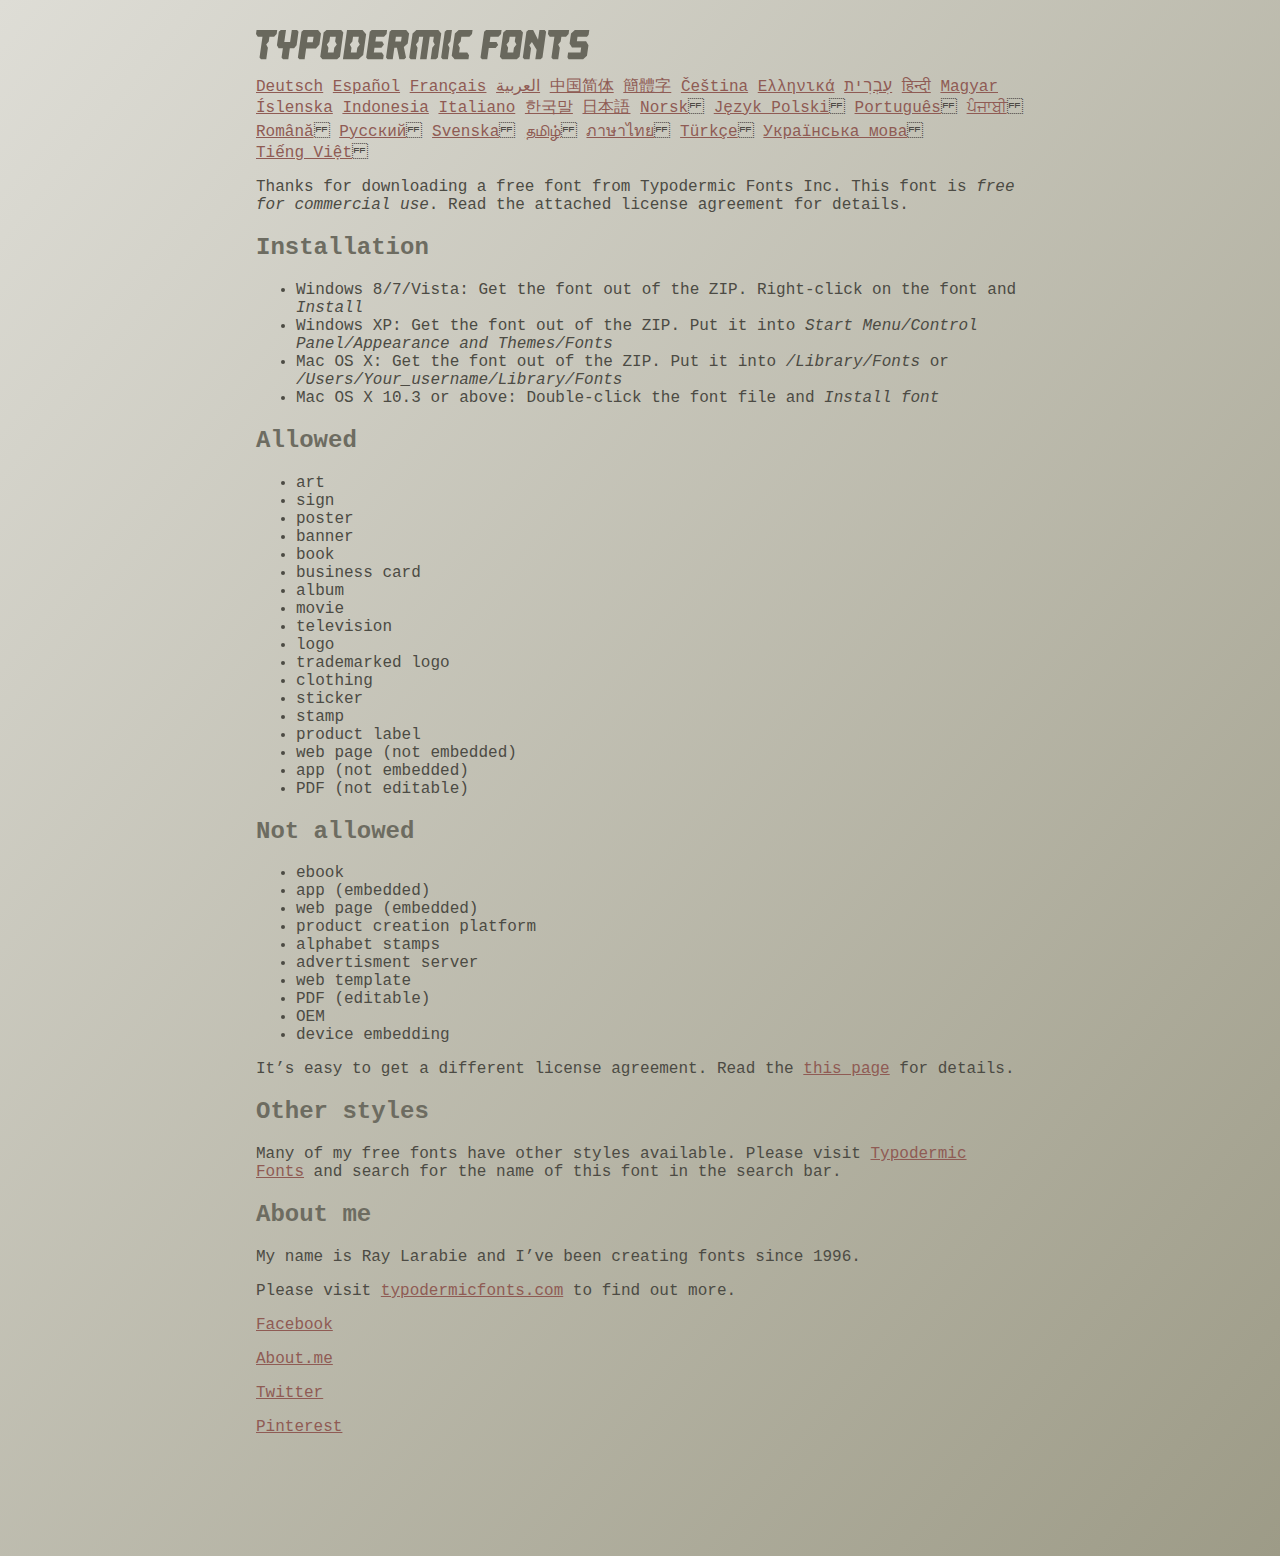
<file: Shayona/fonts/ethnocentric/read-this.html>
<head>
<meta http-equiv="Content-Type" content="text/html; charset=utf-8">
<title>Typodermic Fonts Inc. Freeware Font instructions 2014</title>
<style type="text/css">
body {
	margin:30px 20% 120px 20%;
	padding:0px;
	font-family:Consolas, Courier, sans-serif;
	color:#4c4b44;
	background-color:#c2c1b3;

/* IE10 Consumer Preview */ 
background-image: -ms-linear-gradient(top left, #DEDDD6 0%, #9D9B87 100%);

/* Mozilla Firefox */ 
background-image: -moz-linear-gradient(top left, #DEDDD6 0%, #9D9B87 100%);

/* Opera */ 
background-image: -o-linear-gradient(top left, #DEDDD6 0%, #9D9B87 100%);

/* Webkit (Safari/Chrome 10) */ 
background-image: -webkit-gradient(linear, left top, right bottom, color-stop(0, #DEDDD6), color-stop(1, #9D9B87));

/* Webkit (Chrome 11+) */ 
background-image: -webkit-linear-gradient(top left, #DEDDD6 0%, #9D9B87 100%);

/* W3C Markup, IE10 Release Preview */ 
background-image: linear-gradient(to bottom right, #DEDDD6 0%, #9D9B87 100%);

	}
h2 {color:#6d6c61;}
a {color:#8f5b54;}
a:hover {color:#ffffff; background-color:#9a998c;}
</style>
</head>

<body>

<svg width="350px" height="30px">
	<path fill="#69685D" d="M0,4.006L0.554,0h20.674l-0.553,4.006l-2.559,2.772h-4.688l-0.682,4.816l-2.515,3.026l1.663,3.07
		l-1.62,11.594H4.987l-1.448-1.79l2.94-20.716H1.791L0,4.006z"/>
	<path fill="#69685D" d="M35.8,0h5.285l1.408,1.791l-1.876,13.343l-2.515,3.111h-4.264l-1.534,11.04h-5.286l-1.449-1.79l1.322-9.25
		h-4.263l-1.705-3.111l1.875-13.343L24.76,0h5.242l-1.706,12.064h5.799L35.8,0z"/>
	<path fill="#69685D" d="M62.09,0l2.899,3.453L63.412,14.58l-3.496,3.962h-9.805l-1.491,10.742h-5.244l-1.493-1.79l3.625-25.704
		L47.469,0H62.09z M50.965,12.362h5.797l0.81-5.583h-5.799L50.965,12.362z"/>
	<path fill="#69685D" d="M64.256,26.642l3.367-24.041L70.523,0h14.664l2.132,2.601l-3.368,24.041l-2.856,2.643H66.431L64.256,26.642
		z M73.335,11.595l-2.514,3.026l1.663,3.07l-0.683,4.816H77.6l0.68-4.816l2.516-3.07l-1.663-3.026l0.681-4.816h-5.796L73.335,11.595
		z"/>
	<path fill="#69685D" d="M86.926,29.285L91.017,0h15.518l3.581,4.307l-2.899,20.673l-4.774,4.305H86.926z M96.345,11.595
		l-2.515,3.026l1.664,3.07l-0.683,4.816h5.798l0.681-4.816l2.516-3.07l-1.663-3.026l0.681-4.816h-5.796L96.345,11.595z"/>
	<path fill="#69685D" d="M127.114,29.285h-15.473l-1.492-1.79l3.624-25.704L115.731,0h15.389l-0.554,4.006l-2.557,2.772h-7.971
		l-0.684,4.816h6.906l1.662,3.026l-2.515,3.111h-6.905l-0.683,4.775h8.057l1.791,2.771L127.114,29.285z"/>
	<path fill="#69685D" d="M150.21,0l2.898,3.453l-1.405,9.977l-3.881,3.452l2.217,10.613l-1.748,1.79h-4.944l-2.387-11.553h-2.6
		l-1.622,11.553h-5.241l-1.493-1.79l3.624-25.704L135.588,0H150.21z M145.691,6.779h-5.796l-0.683,4.816h5.799L145.691,6.779z"/>
	<path fill="#69685D" d="M159.92,29.285h-5.242l-1.492-1.79l3.41-24.042L160.432,0h21.911l2.897,3.453l-3.409,24.042l-1.876,1.79
		h-5.284l1.617-11.594l2.517-3.07l-1.662-3.026l0.681-4.816h-4.092l-3.154,22.506h-6.522l3.155-22.506h-4.134l-0.683,4.816
		l-2.515,3.026l1.663,3.07L159.92,29.285z"/>
	<path fill="#69685D" d="M191.879,29.285h-5.244l-1.492-1.79l3.624-25.704L190.728,0h5.242l-1.619,11.595l-2.516,3.026l1.663,3.07
		L191.879,29.285z"/>
	<path fill="#69685D" d="M213.018,25.279l-0.554,4.006h-13.854l-2.899-3.494l3.156-22.338L202.702,0h13.854l-0.555,4.006
		l-2.558,2.772h-8.1l-0.683,4.816l-2.515,3.026l1.663,3.07l-0.683,4.816h8.1L213.018,25.279z"/>
	<path fill="#69685D" d="M226.007,29.285l-1.492-1.79l3.624-25.704L230.1,0h15.473l-0.554,4.006l-2.557,2.772h-8.058l-0.724,5.115
		h6.818l1.664,3.07l-2.557,3.11h-6.82l-1.535,11.211H226.007z"/>
	<path fill="#69685D" d="M243.903,26.642l3.368-24.041L250.17,0h14.663l2.131,2.601l-3.367,24.041l-2.855,2.643h-14.664
		L243.903,26.642z M252.983,11.595l-2.516,3.026l1.662,3.07l-0.681,4.816h5.796l0.684-4.816l2.515-3.07l-1.664-3.026l0.684-4.816
		h-5.798L252.983,11.595z"/>
	<path fill="#69685D" d="M280.639,19.822l-4.731-7.758l-2.516,3.069l1.662,3.069l-1.533,11.082h-5.244l-1.493-1.79l3.626-25.704
		L272.37,0h4.773l4.902,9.677L283.41,0h5.285l1.407,1.791l-3.623,25.704l-1.877,1.79h-5.285L280.639,19.822z"/>
	<path fill="#69685D" d="M291.926,4.006L292.48,0h20.674l-0.554,4.006l-2.557,2.772h-4.691l-0.681,4.816l-2.516,3.026l1.664,3.07
		l-1.621,11.594h-5.285l-1.451-1.79l2.942-20.716h-4.689L291.926,4.006z"/>
	<path fill="#69685D" d="M325.168,17.478h-9.209l-2.387-3.923l1.45-10.102L318.857,0h14.452l-0.682,4.86l-1.621,1.918h-9.506
		l-0.64,4.561h9.208l2.388,3.878l-1.493,10.572l-3.836,3.494h-14.579l-1.107-1.917l0.682-4.86h12.362L325.168,17.478z"/>
</svg>

<br>

<p translate="no">

<a href="http://translate.google.com/translate?hl=en&sl=en&tl=de&u=http://typodermicfonts.com/wp-content/uploads/2014/02/read-this.html&sandbox=0&usg=ALkJrhivq6___mill12Uw6fPvMWyJxstkw">Deutsch</a>

<a href="http://translate.google.com/translate?hl=en&sl=en&tl=es&u=http://typodermicfonts.com/wp-content/uploads/2014/02/read-this.html&sandbox=0&usg=ALkJrhjAt3cpinDeMTX6Ro8UcZFqaE8K5Q">Español</a>

<a href="http://translate.google.com/translate?hl=en&sl=en&tl=fr&u=http://typodermicfonts.com/wp-content/uploads/2014/02/read-this.html&sandbox=0&usg=ALkJrhjObLPhFyyhwigF-dBoOZ3eXYdDsw">Français</a>

<a href="http://translate.google.com/translate?hl=en&sl=en&tl=ar&u=http://typodermicfonts.com/wp-content/uploads/2014/02/read-this.html&sandbox=0&usg=ALkJrhg2hs-st3zodt-AjmoeuPHfyJsTEg">العربية</a>

<a href="http://translate.google.com/translate?hl=en&sl=en&tl=zh-CN&u=http://typodermicfonts.com/wp-content/uploads/2014/02/read-this.html&sandbox=0&usg=ALkJrhiilVnjG1Ks0DN7UyRqbKExhxAT-Q">中国简体</a>

<a href="http://translate.google.com/translate?hl=en&sl=en&tl=zh-TW&u=http://typodermicfonts.com/wp-content/uploads/2014/02/read-this.html&sandbox=0&usg=ALkJrhiSCPRAYToARlHI4kxIK9eCIFKQhw">簡體字</a>

<a href="http://translate.google.com/translate?hl=en&sl=en&tl=cs&u=http://typodermicfonts.com/wp-content/uploads/2014/02/read-this.html&sandbox=0&usg=ALkJrhj3z2HOOmCXLT-ApYW2SCeBvTGvTA">Čeština</a>

<a href="http://translate.google.com/translate?hl=en&sl=en&tl=el&u=http://typodermicfonts.com/wp-content/uploads/2014/02/read-this.html&sandbox=0&usg=ALkJrhhoORG-43TvZ2NVrll3T0oyOZE0VA">Ελληνικά</a>

<a href="http://translate.google.com/translate?hl=en&sl=en&tl=iw&u=http://typodermicfonts.com/wp-content/uploads/2014/02/read-this.html&sandbox=0&usg=ALkJrhiP4kLXdDxVNuV6-9tHJ8Tbt-1xKw">עִבְרִית</a>

<a href="http://translate.google.com/translate?hl=en&sl=en&tl=hi&u=http://typodermicfonts.com/wp-content/uploads/2014/02/read-this.html&sandbox=0&usg=ALkJrhhJmUufReWrMTSaGKPPOqV7q5jpGQ">हिन्दी</a>

<a href="http://translate.google.com/translate?hl=en&sl=en&tl=hu&u=http://typodermicfonts.com/wp-content/uploads/2014/02/read-this.html&sandbox=0&usg=ALkJrhgfcL_UwP3jkr6Vvq35rkhETFuTug">Magyar</a>

<a href="http://translate.google.com/translate?hl=en&sl=en&tl=is&u=http://typodermicfonts.com/wp-content/uploads/2014/02/read-this.html&sandbox=0&usg=ALkJrhjpK9lELyRP50Vv3RNgqCJDb6d-GQ">Íslenska</a>

<a href="http://translate.google.com/translate?hl=en&sl=en&tl=id&u=http://typodermicfonts.com/wp-content/uploads/2014/02/read-this.html&sandbox=0&usg=ALkJrhiExV3gmyXBUVqcwNiGiUWQSRrgIQ">Indonesia</a>

<a href="http://translate.google.com/translate?hl=en&sl=en&tl=it&u=http://typodermicfonts.com/wp-content/uploads/2014/02/read-this.html&sandbox=0&usg=ALkJrhgMr2_uulaLYRSFz8C34rtcbN6XEg">Italiano</a>

<a href="http://translate.google.com/translate?hl=en&sl=en&tl=ko&u=http://typodermicfonts.com/wp-content/uploads/2014/02/read-this.html&sandbox=0&usg=ALkJrhhl_nNXiOMIiBERq879UXH1XYfZGw">한국말</a>

<a href="http://translate.google.com/translate?hl=en&ie=UTF8&prev=_t&sl=en&tl=ja&u=http://typodermicfonts.com/wp-content/uploads/2014/02/read-this.html&sandbox=0&usg=ALkJrhi2FvSFgSUub72-Sq2moIRAosCiLA">日本語</a>

<a href="http://translate.google.com/translate?hl=en&sl=en&tl=no&u=http://typodermicfonts.com/wp-content/uploads/2014/02/read-this.html&sandbox=0&usg=ALkJrhhnf9AGd5hfxwA04e1w-tfYPha1ww">Norsk</a>
<a href="http://translate.google.com/translate?hl=en&sl=en&tl=pl&u=http://typodermicfonts.com/wp-content/uploads/2014/02/read-this.html&sandbox=0&usg=ALkJrhjZTe5eJRrZffLe0zgqEHPrMb8pOQ">Język&nbsp;Polski</a>
<a href="http://translate.google.com/translate?hl=en&sl=en&tl=pt-BR&u=http://typodermicfonts.com/wp-content/uploads/2014/02/read-this.html&sandbox=0&usg=ALkJrhg-zp3i6AcZCv02ONjZ5YvkcCFDBw">Português</a>
<a href="http://translate.google.com/translate?hl=en&sl=en&tl=pa&u=http://typodermicfonts.com/wp-content/uploads/2014/02/read-this.html&sandbox=0&usg=ALkJrhhPEMoYvW59_DJT7y6fxgG2IMh23A">ਪੰਜਾਬੀ</a>
<a href="http://translate.google.com/translate?hl=en&sl=en&tl=ro&u=http://typodermicfonts.com/wp-content/uploads/2014/02/read-this.html&sandbox=0&usg=ALkJrhgD0R8zxuQQh-YmFpQTJdvjhAYm2A">Română</a>
<a href="http://translate.google.com/translate?hl=en&sl=en&tl=ru&u=http://typodermicfonts.com/wp-content/uploads/2014/02/read-this.html&sandbox=0&usg=ALkJrhgI6c7Pd-FCcipT4xc2NPTefj5JJg">Русский</a>
<a href="http://translate.google.com/translate?hl=en&sl=en&tl=sv&u=http://typodermicfonts.com/wp-content/uploads/2014/02/read-this.html&sandbox=0&usg=ALkJrhhA8gW_-rjCbZQ5TK46zFMB3_StEQ">Svenska</a>
<a href="http://translate.google.com/translate?hl=en&sl=en&tl=ta&u=http://typodermicfonts.com/wp-content/uploads/2014/02/read-this.html&sandbox=0&usg=ALkJrhiwxxCEPzu3pHBXP-fbTZaOzYqe3g">தமிழ்</a>
<a href="http://translate.google.com/translate?hl=en&sl=en&tl=th&u=http://typodermicfonts.com/wp-content/uploads/2014/02/read-this.html&sandbox=0&usg=ALkJrhjP1N1DRUB1M81k5mi5KnRtt5C2-Q">ภาษาไทย</a>
<a href="http://translate.google.com/translate?hl=en&sl=en&tl=tr&u=http://typodermicfonts.com/wp-content/uploads/2014/02/read-this.html&sandbox=0&usg=ALkJrhiTYbD039OWznCcGyQnMy89_v-1gA">Türkçe</a>
<a href="http://translate.google.com/translate?hl=en&sl=en&tl=uk&u=http%3A%2F%2Ftypodermicfonts.com%2Fwp-content%2Fuploads%2F2014%2F02%2Fread-this.html">Українська&nbsp;мова</a>
<a href="http://translate.google.com/translate?hl=en&sl=en&tl=vi&u=http://typodermicfonts.com/wp-content/uploads/2014/02/read-this.html&sandbox=0&usg=ALkJrhirTQPOLCZognLpxOvJQT_158y07A">Tiếng&nbsp;Việt</a>
</p>


<p>Thanks for downloading a free font from <span translate="no">Typodermic Fonts Inc.</span> This font is <em>free for commercial use</em>. Read the attached license agreement for details.</p>


<h2>Installation</h2>

<ul>
<li>Windows 8/7/Vista: Get the font out of the ZIP. Right-click on the font and <em>Install</em>
<li>Windows XP: Get the font out of the ZIP. Put it into <cite translate="no">Start Menu/Control Panel/Appearance and Themes/Fonts</cite>
<li>Mac OS X: Get the font out of the ZIP. Put it into <cite translate="no">/Library/Fonts</cite> or <cite translate="no">/Users/Your_username/Library/Fonts</cite>
<li>Mac OS X 10.3 or above: Double-click the font file and <em>Install font</em>
</ul>


<h2>Allowed</h2>

<ul>
<li>art
<li>sign
<li>poster
<li>banner
<li>book
<li>business card
<li>album
<li>movie
<li>television
<li>logo
<li>trademarked logo
<li>clothing
<li>sticker
<li>stamp
<li>product label
<li>web page (not embedded)
<li>app (not embedded)
<li>PDF (not editable)
</ul>

<h2>Not allowed</h2>

<ul>
<li>ebook
<li>app (embedded)
<li>web page (embedded)
<li>product creation platform
<li>alphabet stamps
<li>advertisment server
<li>web template
<li>PDF (editable)
<li>OEM
<li>device embedding
</ul>

<p>It&rsquo;s easy to get a different license agreement. Read the <a href="http://typodermicfonts.com/custom/">this page</a> for details.</p>

<h2>Other styles</h2>

<p>Many of my free fonts have other styles available. Please visit <a href="http://typodermicfonts.com">Typodermic Fonts</a> and search for the name of this font in the search bar.</p>


<h2>About me</h2>

<p>My name is <span translate="no">Ray Larabie</span> and I&rsquo;ve been creating fonts since 1996.</p>

<p>Please visit <a href="http://typodermicfonts.com">typodermicfonts.com</a> to find out more.</p>

<p translate="no"><a href="https://www.facebook.com/pages/Typodermic-Fonts/7153899975">Facebook</a></p>
<p translate="no"><a href="http://about.me/raylarabie/#">About.me</a></p>
<p translate="no"><p><a href="https://twitter.com/typodermic">Twitter</a></p>
<p translate="no"><p><a href="http://www.pinterest.com/plywood747/">Pinterest</a></p>

</body>
</file>
<file: Shayona/css/style.css>
body {
  font-family: "Poppins", sans-serif;
  color: #0c0c0c;
  background-color: #ffffff;
}

html,
body {
  overflow-x: hidden;
}

.layout_padding {
  padding: 75px 0;
}

.layout_padding2 {
  padding: 45px 0;
}

.layout_padding2-top {
  padding-top: 45px;
}

.layout_padding2-bottom {
  padding-bottom: 45px;
}

.layout_padding-top {
  padding-top: 75px;
}

.layout_padding-bottom {
  padding-bottom: 75px;
}

.heading_container {
  display: -webkit-box;
  display: -ms-flexbox;
  display: flex;
}

.heading_container h2 {
  position: relative;
}

.heading_container {
  position: sticky;
}

.heading_container h2::before {
  content: "";
  position: absolute;
  width: 9px;
  height: 30px;
  top: 14%;
  right: -15px;
  background: -webkit-gradient(linear, left top, right top, from(#fb930a), to(#f5e47b));
  background: linear-gradient(to right, #fb930a, #f5e47b);
}

/*header section*/
.hero_area {
  height: 100vh;
  position: relative;
  background-image: url(../images/hero-bg.png);
  background-size: cover;
  background-position: bottom right;
  background-repeat: no-repeat;
}

.sub_page .hero_area {
  height: auto;
  background-position: top right;
}

.hero_area.sub_pages {
  height: auto;
}

.header_section .container-fluid {
  padding-right: 25px;
  padding-left: 25px;
}

.header_section .nav_container {
  margin: 0 auto;
}

.custom_nav-container.navbar-expand-lg .navbar-nav .nav-link {
  padding: 10px 30px;
  color: #ffffff;
  text-align: center;
}

a,
a:hover,
a:focus {
  text-decoration: none;
}

a:hover,
a:focus {
  color: initial;
}

.btn,
.btn:focus {
  outline: none !important;
  -webkit-box-shadow: none;
  box-shadow: none;
}

.custom_nav-container .nav_search-btn {
  background-image: url(../images/search-icon.png);
  background-size: 22px;
  background-repeat: no-repeat;
  background-position-y: 7px;
  width: 35px;
  height: 35px;
  padding: 0;
  border: none;
}

.navbar-brand {
  display: -webkit-box;
  display: -ms-flexbox;
  display: flex;
  -webkit-box-align: center;
  -ms-flex-align: center;
  align-items: center;
}

.navbar-brand img {
  width: 30px;
  margin-right: 5px;
}

.navbar-brand span {
  font-size: 22px;
  font-weight: 700;
  color: #191919;
  text-transform: uppercase;
}

.custom_nav-container {
  z-index: 99999;
  padding: 5px 0;
}

.custom_nav-container .navbar-toggler {
  outline: none;
}

.custom_nav-container .navbar-toggler .navbar-toggler-icon {
  background-image: url(../images/menu.png);
  background-size: 45px;
}

.quote_btn-container {
  display: -webkit-box;
  display: -ms-flexbox;
  display: flex;
  -webkit-box-align: center;
  -ms-flex-align: center;
  align-items: center;
}

.quote_btn-container a {
  color: #000000;
  position: relative;
}

.quote_btn-container a .cart_number {
  position: absolute;
  top: 68%;
  left: 50%;
  -webkit-transform: translate(-50%, -50%);
  transform: translate(-50%, -50%);
  color: #ffffff;
  font-size: 12px;
}

.quote_btn-container a img {
  width: 20px;
  margin: 0 25px;
}

/*end header section*/
/* slider section */
.slider_section {
  height: calc(100% - 70px);
  display: -webkit-box;
  display: -ms-flexbox;
  display: flex;
  -webkit-box-align: center;
  -ms-flex-align: center;
  align-items: center;
  position: relative;
}

.slider_section .row {
  -webkit-box-align: center;
  -ms-flex-align: center;
  align-items: center;
}

.slider_section .design-box {
  position: absolute;
  bottom: 0;
  -webkit-transform: translateY(-50%);
  transform: translateY(-50%);
  left: 0;
  width: 75px;
}

.slider_section .design-box img {
  width: 100%;
}

.slider_section .slider_number-container {
  position: absolute;
  top: 45%;
  -webkit-transform: translateY(-50%);
  transform: translateY(-50%);
  right: 4%;
  text-align: center;
  opacity: .6;
}

.slider_section .slider_number-container hr {
  width: 1px;
  height: 50px;
  border: none;
  background-color: #ffffff;
}

.slider_section .slider_number-container .number-box {
  display: -webkit-box;
  display: -ms-flexbox;
  display: flex;
  -webkit-box-orient: vertical;
  -webkit-box-direction: normal;
  -ms-flex-direction: column;
  flex-direction: column;
  -webkit-box-pack: center;
  -ms-flex-pack: center;
  justify-content: center;
  -webkit-box-align: center;
  -ms-flex-align: center;
  align-items: center;
  color: #ffffff;
  text-transform: uppercase;
}

.slider_section .detail_box h2 {
  margin-bottom: 0;
  display: -webkit-box;
  display: -ms-flexbox;
  display: flex;
  -webkit-box-align: center;
  -ms-flex-align: center;
  align-items: center;
}

.slider_section .detail_box h2 span {
  margin-right: 10px;
}

.slider_section .detail_box h2 hr {
  margin: 0;
  border: none;
  width: 55px;
  height: 1px;
  background-color: #000000;
}

.slider_section .detail_box h1 {
  font-weight: bold;
  text-transform: uppercase;
  font-size: 5rem;
  margin-bottom: 30px;
}

.slider_section .detail_box a {
  display: inline-block;
  padding: 8px 40px;
  background-color: #0d0806;
  border: 1px solid #0d0806;
  color: #ffffff;
  border-radius: 0;
  margin: 35px 0;
}

.slider_section .detail_box a:hover {
  background-color: transparent;
  color: #0d0806;
}

.slider_section .img-box img {
  width: 100%;
}

.slider_section .carousel-indicators {
  padding: 0;
  margin: 0;
  right: initial;
  bottom: 22%;
  left: 17%;
}

.slider_section .carousel-indicators li {
  text-indent: 0;
  width: auto;
  height: auto;
  opacity: 1;
  background-color: transparent;
  border: none;
  color: #c0c0c0;
  font-size: 24px;
  display: none;
}

.slider_section .carousel-indicators li.active {
  display: block;
}

.item_section .item_container {
  display: -webkit-box;
  display: -ms-flexbox;
  display: flex;
  -webkit-box-pack: center;
  -ms-flex-pack: center;
  justify-content: center;
  -ms-flex-wrap: wrap;
  flex-wrap: wrap;
}

.item_section .item_container .box {
  width: 300px;
  display: -webkit-box;
  display: -ms-flexbox;
  display: flex;
  -webkit-box-orient: vertical;
  -webkit-box-direction: normal;
  -ms-flex-direction: column;
  flex-direction: column;
  -webkit-box-pack: justify;
  -ms-flex-pack: justify;
  justify-content: space-between;
  margin: 30px 10px;
  padding: 15px;
  -webkit-box-shadow: 0px 0px 2px 0.5px rgba(0, 0, 0, 0.15);
  box-shadow: 0px 0px 2px 0.5px rgba(0, 0, 0, 0.15);
}

.item_section .item_container .box .img-box {
  width: 100%;
  display: -webkit-box;
  display: -ms-flexbox;
  display: flex;
  -webkit-box-pack: center;
  -ms-flex-pack: center;
  justify-content: center;
}

.item_section .item_container .box .img-box img {
  width: 125px;
}

.item_section .item_container .box h6 {
  color: #fbb534;
  text-transform: uppercase;
}

.item_section .item_container .box h5 {
  text-transform: uppercase;
}

.item_section .item_container .box:hover {
  -webkit-box-shadow: 0px 0px 25px 1px rgba(0, 0, 0, 0.1);
  box-shadow: 0px 0px 25px 1px rgba(0, 0, 0, 0.1);
}

.about_section {
  position: relative;
}

.about_section .design-box {
  position: absolute;
  bottom: 0;
  -webkit-transform: translateY(-50%);
  transform: translateY(-50%);
  right: 0;
  width: 75px;
}

.about_section .design-box img {
  width: 100%;
}

.about_section .row {
  -webkit-box-align: center;
  -ms-flex-align: center;
  align-items: center;
}

.about_section .detail-box p {
  margin-top: 35px;
}

.about_section .detail-box a {
  display: inline-block;
  padding: 8px 40px;
  background-color: #0d0806;
  border: 1px solid #0d0806;
  color: #ffffff;
  border-radius: 0;
  margin-top: 35px;
}

.about_section .detail-box a:hover {
  background-color: transparent;
  color: #0d0806;
}

.about_section .img-box img {
  width: 100%;
}

.price_section {
  background-color: #f8f8f8;
}

.price_section .price_container {
  display: -webkit-box;
  display: -ms-flexbox;
  display: flex;
  -webkit-box-pack: center;
  -ms-flex-pack: center;
  justify-content: center;
  padding: 40px 0;
  -ms-flex-wrap: wrap;
  flex-wrap: wrap;
}

.price_section .price_container .box {
  min-width: 300px;
  max-width: 360px;
  height: 550px;
  display: -webkit-box;
  display: -ms-flexbox;
  display: flex;
  -webkit-box-orient: vertical;
  -webkit-box-direction: normal;
  -ms-flex-direction: column;
  flex-direction: column;
  -webkit-box-align: center;
  -ms-flex-align: center;
  align-items: center;
  -webkit-box-pack: justify;
  -ms-flex-pack: justify;
  justify-content: space-between;
  margin: 35px 10px;
  padding: 45px 0 25px 0;
  text-align: center;
  background-color: #ffffff;
  -webkit-box-shadow: 0px 0px 6px 0 rgba(0, 0, 0, 0.05);
  box-shadow: 0px 0px 6px 0 rgba(0, 0, 0, 0.05);
  -webkit-box-flex: 1;
  -ms-flex-positive: 1;
  flex-grow: 1;
}

.price_section .price_container .box .img-box {
  width: 100%;
  display: -webkit-box;
  display: -ms-flexbox;
  display: flex;
  -webkit-box-pack: center;
  -ms-flex-pack: center;
  justify-content: center;
}

.price_section .price_container .box .img-box img {
  width: 150px;
}

.price_section .price_container .box h6 {
  font-weight: bold;
  font-size: 18px;
}

.price_section .price_container .box .detail-box h5 {
  text-transform: uppercase;
  font-weight: bold;
  font-size: 22px;
}

.price_section .price_container .box .detail-box h5 span {
  color: #fbb534;
}

.price_section .price_container .box .detail-box a {
  display: inline-block;
  padding: 5px 15px;
  border: 1px solid #000000;
  font-weight: bold;
  color: #000000;
  margin-top: 15px;
}

.price_section .price_container .box:hover a {
  border-color: #fbb534;
  color: #fbb534;
}

.price_section .price_btn {
  display: inline-block;
  padding: 8px 40px;
  background-color: #0d0806;
  border: 1px solid #0d0806;
  color: #ffffff;
  border-radius: 0;
}

.price_section .price_btn:hover {
  background-color: transparent;
  color: #0d0806;
}

.ring_section {
  text-align: center;
  position: relative;
}

.ring_section .row {
  -webkit-box-align: center;
  -ms-flex-align: center;
  align-items: center;
}

.ring_section .container {
  -webkit-box-shadow: 0px 0px 56px 1px rgba(0, 0, 0, 0.08);
  box-shadow: 0px 0px 56px 1px rgba(0, 0, 0, 0.08);
}

.ring_section .design-box {
  position: absolute;
  bottom: 0;
  -webkit-transform: translateY(-50%);
  transform: translateY(-50%);
  left: 0;
  width: 75px;
}

.ring_section .design-box img {
  width: 100%;
}

.ring_section .ring_container .detail-box h4 {
  text-transform: uppercase;
  color: #fbb534;
}

.ring_section .ring_container .detail-box a {
  display: inline-block;
  padding: 5px 15px;
  border: 1px solid #000000;
  font-weight: bold;
  color: #000000;
  margin-top: 15px;
}

.ring_section .ring_container .img-box img {
  width: 100%;
}

.contact_section {
  position: relative;
}

.contact_section .design-box {
  position: absolute;
  bottom: 50%;
  -webkit-transform: translateY(50%);
  transform: translateY(50%);
  right: 0;
  width: 75px;
}

.contact_section .design-box img {
  width: 100%;
}

.contact_section h2 {
  margin-bottom: 65px;
}

.contact_section form {
  padding-right: 35px;
}

.contact_section input {
  width: 100%;
  border: none;
  height: 50px;
  margin-bottom: 25px;
  padding-left: 25px;
  background-color: transparent;
  outline: none;
  color: #101010;
  -webkit-box-shadow: 0px 2px 5px 0px rgba(0, 0, 0, 0.16);
  box-shadow: 0px 2px 5px 0px rgba(0, 0, 0, 0.16);
}

.contact_section input::-webkit-input-placeholder {
  color: #131313;
}

.contact_section input:-ms-input-placeholder {
  color: #131313;
}

.contact_section input::-ms-input-placeholder {
  color: #131313;
}

.contact_section input::placeholder {
  color: #131313;
}

.contact_section input.message-box {
  height: 120px;
}

.contact_section button {
  padding: 12px 45px;
  outline: none;
  border: none;
  border-radius: 30px;
  color: #fff;
  background: -webkit-gradient(linear, left top, left bottom, from(#f5e47b), to(#fb930a));
  background: linear-gradient(to bottom, #f5e47b, #fb930a);
  margin-top: 35px;
}

.contact_section .map_container {
  height: 100%;
  padding-bottom: 110px;
}

.contact_section .map_container .map-responsive {
  height: 100%;
}

.info_section {
  background-color: #363636;
  color: #ffffff;
}

.info_section .info_container .info_logo {
  display: -webkit-box;
  display: -ms-flexbox;
  display: flex;
  -webkit-box-pack: center;
  -ms-flex-pack: center;
  justify-content: center;
  padding: 100px 10px 45px 10px;
  background-color: #ffffff;
  width: 200px;
  border-radius: 0 0 50px 50px;
}

.info_section .info_container .info_logo a {
  display: -webkit-box;
  display: -ms-flexbox;
  display: flex;
  -webkit-box-align: center;
  -ms-flex-align: center;
  align-items: center;
}

.info_section .info_container .info_logo a img {
  width: 50px;
  margin-right: 10px;
}

.info_section .info_container .info_logo a span {
  text-transform: uppercase;
  color: #000000;
  font-size: 28px;
  font-weight: bold;
}

.info_section .info_container .info_contact {
  padding: 115px 10px 45px 10px;
}

.info_section .info_container .info_contact a {
  color: #ffffff;
}

.info_section .info_container .info_contact a img {
  margin-right: 10px;
}

.info_section .info_heading {
  text-transform: uppercase;
  margin: 20px 0;
  position: relative;
}

.info_section .info_heading::before {
  content: "";
  width: 45px;
  height: 5px;
  position: absolute;
  bottom: -8px;
  left: 50%;
  -webkit-transform: translateX(-50%);
  transform: translateX(-50%);
  border-radius: 5px;
  background-color: #f8bf46;
}

.info_section .info_form form {
  display: -webkit-box;
  display: -ms-flexbox;
  display: flex;
  -webkit-box-orient: vertical;
  -webkit-box-direction: normal;
  -ms-flex-direction: column;
  flex-direction: column;
  -webkit-box-align: center;
  -ms-flex-align: center;
  align-items: center;
}

.info_section .info_form form .email_box {
  display: -webkit-box;
  display: -ms-flexbox;
  display: flex;
  -webkit-box-orient: vertical;
  -webkit-box-direction: normal;
  -ms-flex-direction: column;
  flex-direction: column;
}

.info_section .info_form form label {
  color: #5a5959;
}

.info_section .info_form form input {
  width: 500px;
  border: none;
  background-color: #ffffff;
  outline: none;
  padding: 5px;
}

.info_section .info_form form button {
  padding: 8px 65px;
  outline: none;
  border: none;
  border-radius: 30px;
  color: #fff;
  background: -webkit-gradient(linear, left top, left bottom, from(#f5e47b), to(#fb930a));
  background: linear-gradient(to bottom, #f5e47b, #fb930a);
  margin-top: 35px;
  text-transform: uppercase;
}

.info_section .info_social {
  padding-top: 35px;
  display: -webkit-box;
  display: -ms-flexbox;
  display: flex;
  -webkit-box-orient: vertical;
  -webkit-box-direction: normal;
  -ms-flex-direction: column;
  flex-direction: column;
  -webkit-box-align: center;
  -ms-flex-align: center;
  align-items: center;
}

.info_section .info_social .social_box {
  display: -webkit-box;
  display: -ms-flexbox;
  display: flex;
  margin: 15px auto;
  -webkit-box-align: center;
  -ms-flex-align: center;
  align-items: center;
}

.info_section .info_social .social_box img {
  min-width: 10px;
  margin: 0 10px;
}

/* footer section*/
.footer_section {
  background-color: #363636;
  display: -webkit-box;
  display: -ms-flexbox;
  display: flex;
  -webkit-box-pack: center;
  -ms-flex-pack: center;
  justify-content: center;
  position: relative;
}

.footer_section p {
  border-top: 1px solid #ffffff;
  color: #9c9b9b;
  margin: 0;
  text-align: center;
  padding: 20px 35px;
  margin: 0;
}

.footer_section a {
  color: #9c9b9b;
}

/*# sourceMappingURL=style.css.map */
</file>
<file: Shayona/css/responsive.css>
@media (max-width: 1120px) {}

@media (max-width: 992px) {

  .custom_nav-container.navbar-expand-lg .navbar-nav .nav-link {
    color: #000000;
  }

  .quote_btn-container {
    display: none;
  }


  .ring_section .ring_container .detail-box {
    margin-bottom: 45px;
  }

  .price_section .price_container .box {
    height: 450px;
  }
}

@media (max-width: 768px) {
  .hero_area {
    background-position: top left;
    height: auto;
  }

  .slider_section {
    padding: 45px 0;
  }

  .contact_section button {
    margin-bottom: 45px;
    margin-left: auto;
    margin-right: auto;
  }

  .contact_section form {
    padding: 0;
  }

  .client_section .client_container {
    flex-direction: column;
  }

  .client_section .client_container .client-id {
    width: auto;
  }

  .client_section .client_container .detail-box {
    margin-top: 35px;
    width: auto;
  }

  .contact_section .map_container {
    height: 350px;
    padding: 0;
  }

  .info_section .col-md-3 {
    display: flex;
    justify-content: center;
  }

  .info_section .info_container .info_contact {
    padding: 35px 0;
  }

  .info_section .info_form form input {
    width: 100%;
  }

  .ring_section {
    padding-left: 15px;
    padding-right: 15px;
  }
}

@media (max-width: 576px) {
  .slider_section .detail_box {
    text-align: center;
  }

  .slider_section .detail_box h1 {
    font-size: 4rem;
  }

}

@media (max-width: 480px) {

  .client_section .carousel-control-prev,
  .client_section .carousel-control-next {
    display: none;
  }
}

@media (max-width: 420px) {
  .slider_section .detail_box h1 {
    font-size: 3rem;
  }

  .slider_section .detail_box h2 {
    font-size: 1.8rem;
  }

  .heading_container h2::before {
    display: none;
  }
}

@media (max-width: 360px) {}

@media (min-width: 1200px) {
  .container {
    max-width: 1170px;
  }
}
</file>
